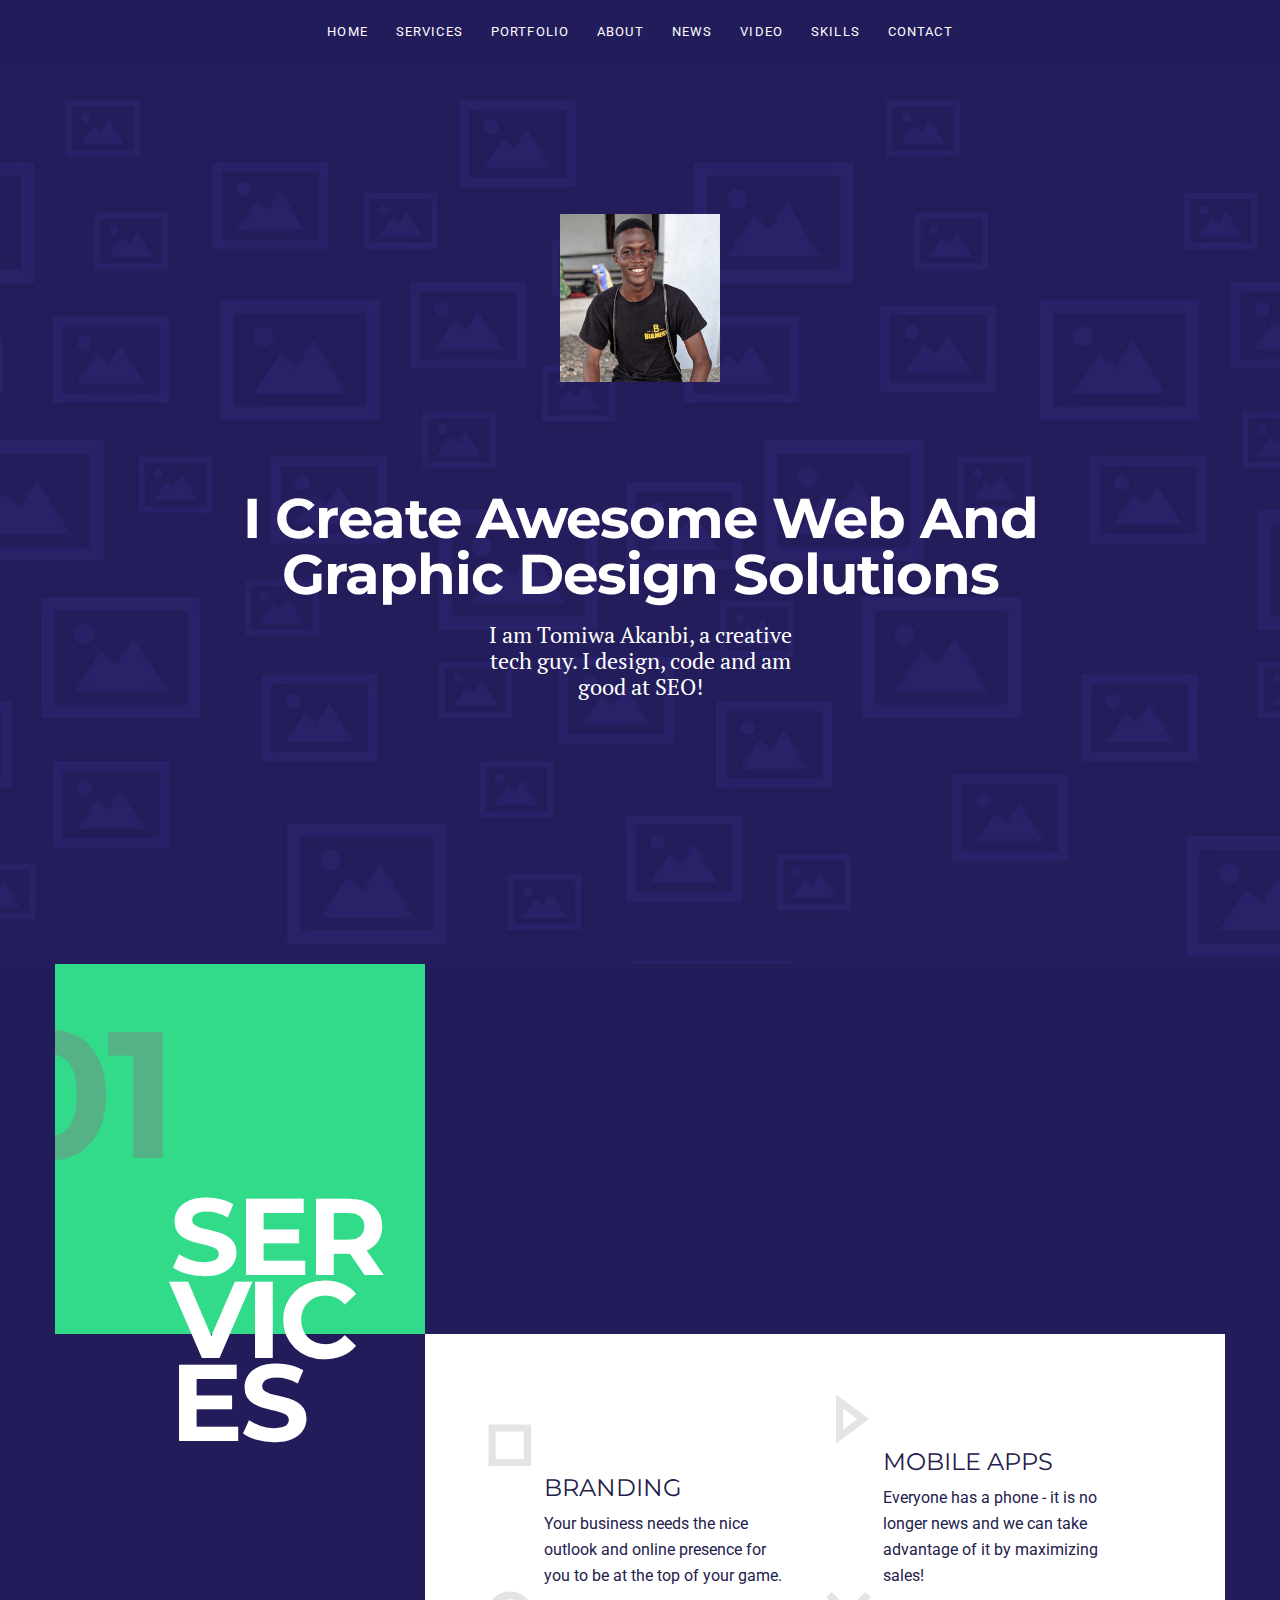
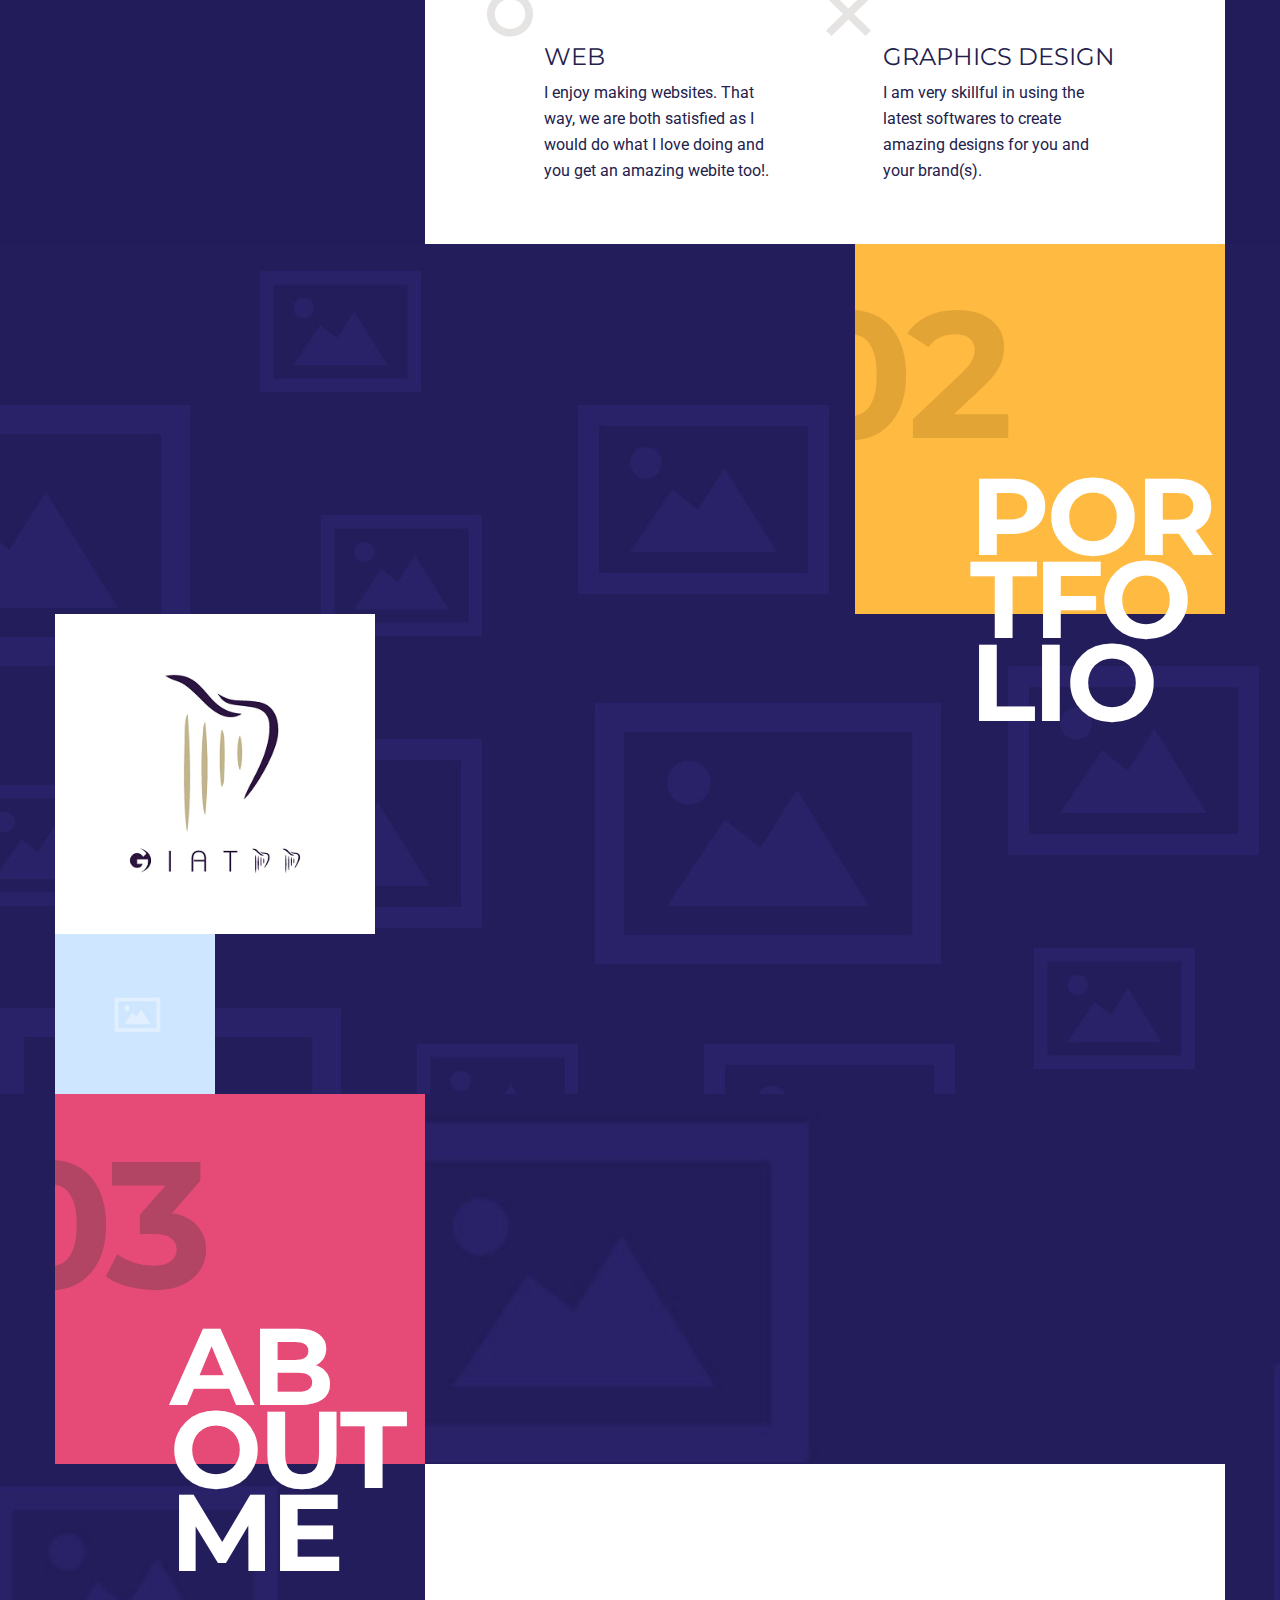
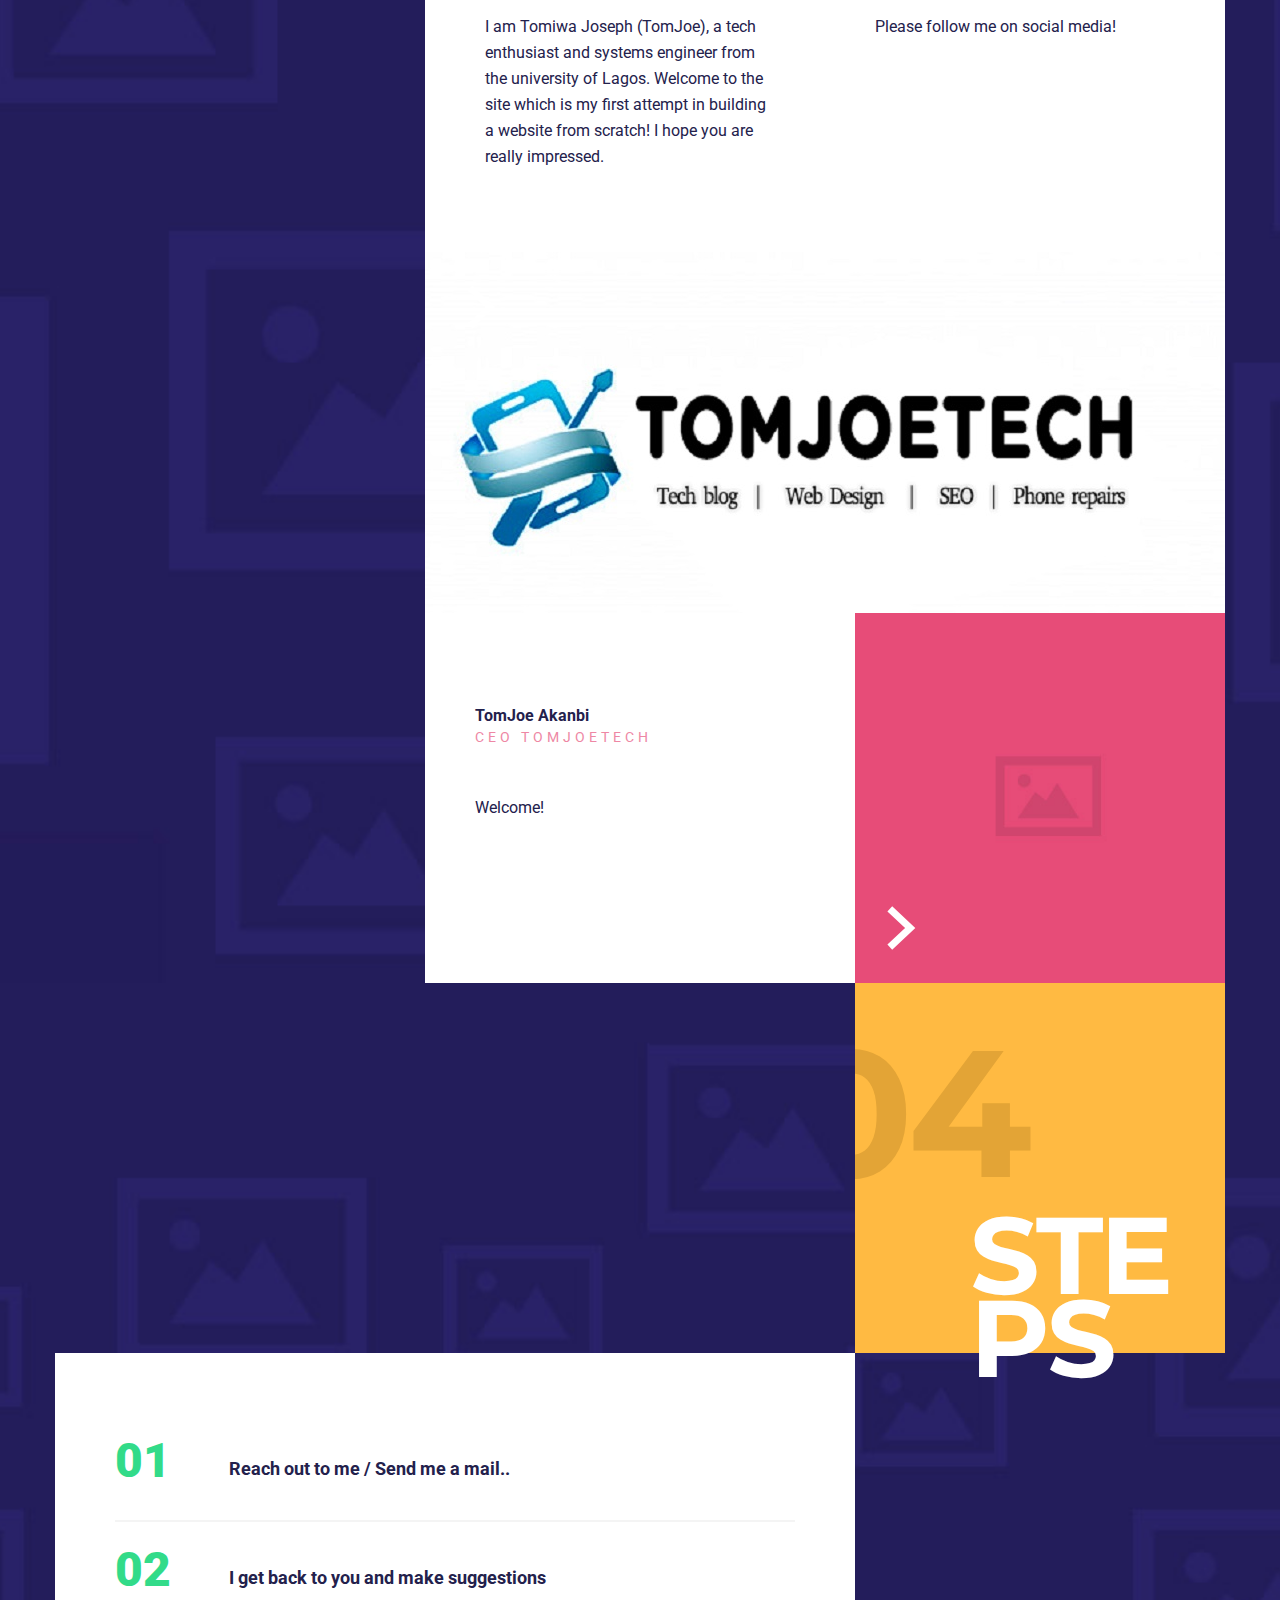
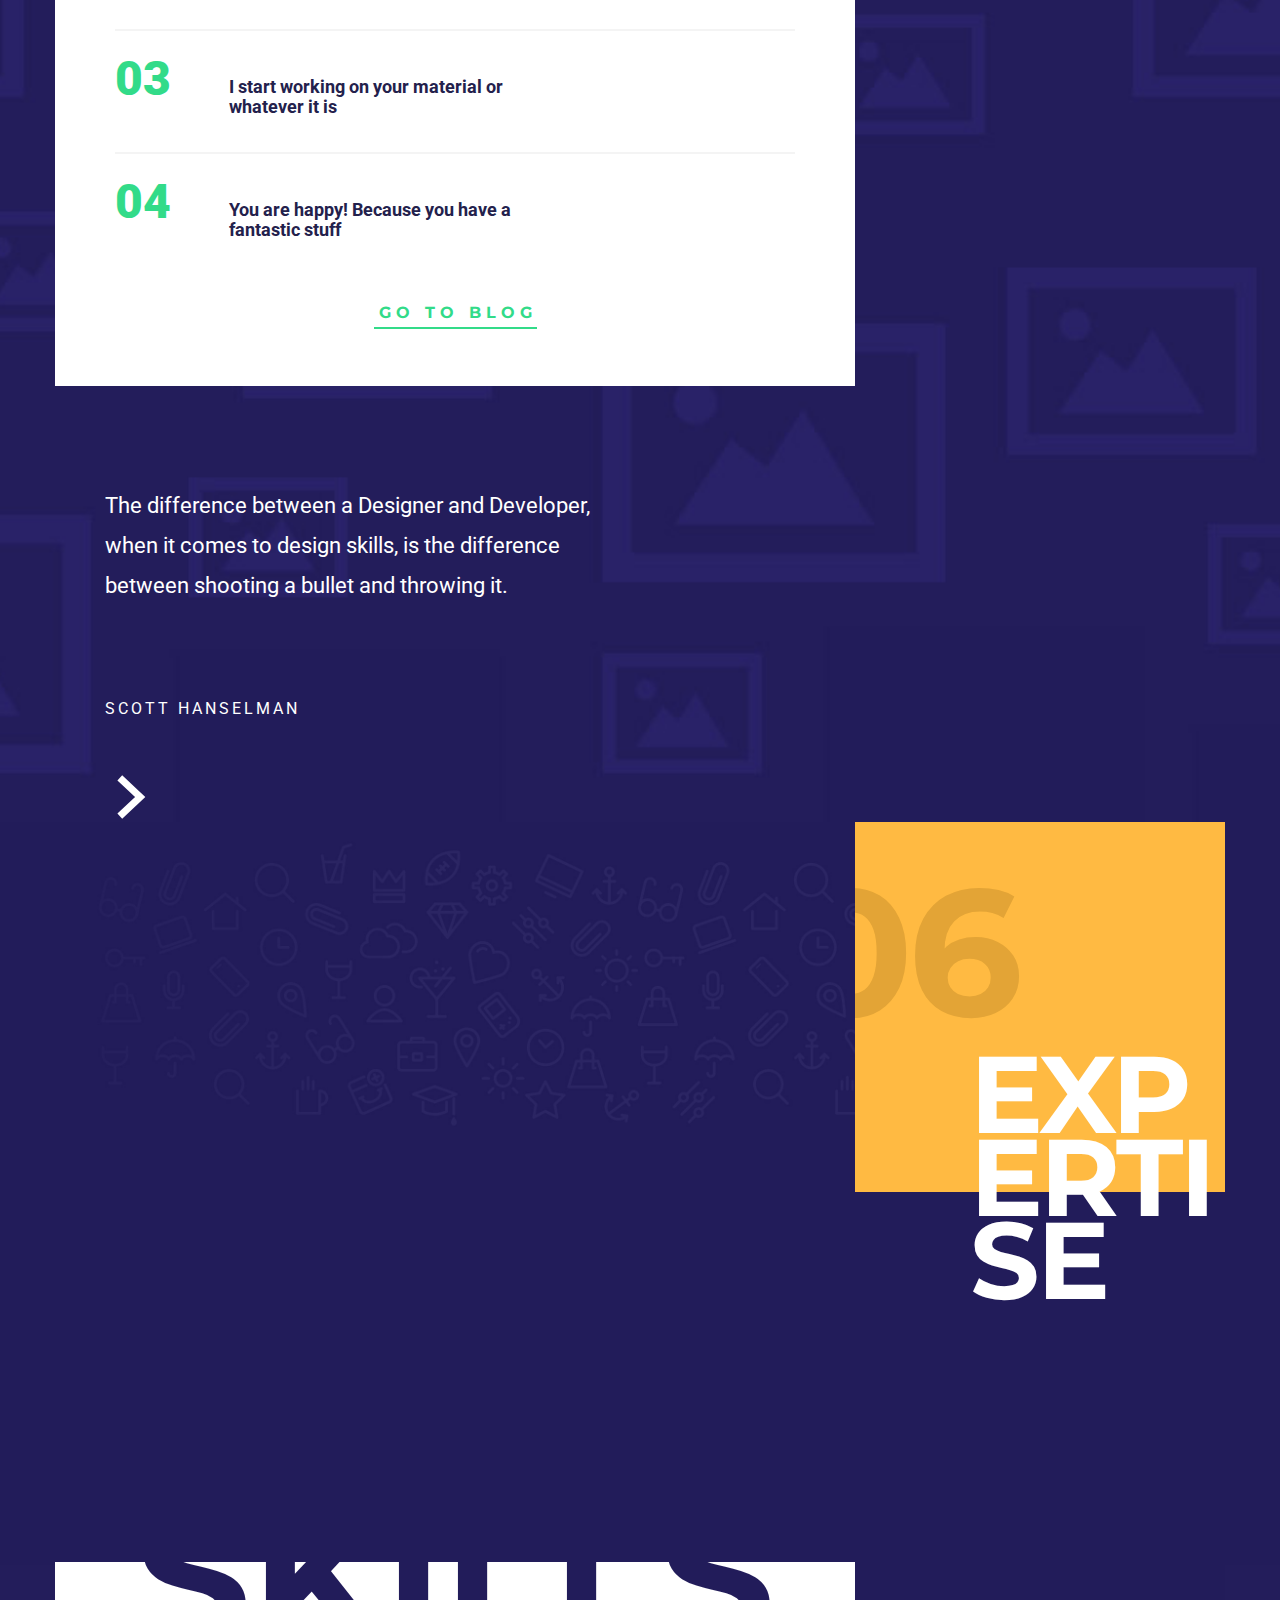
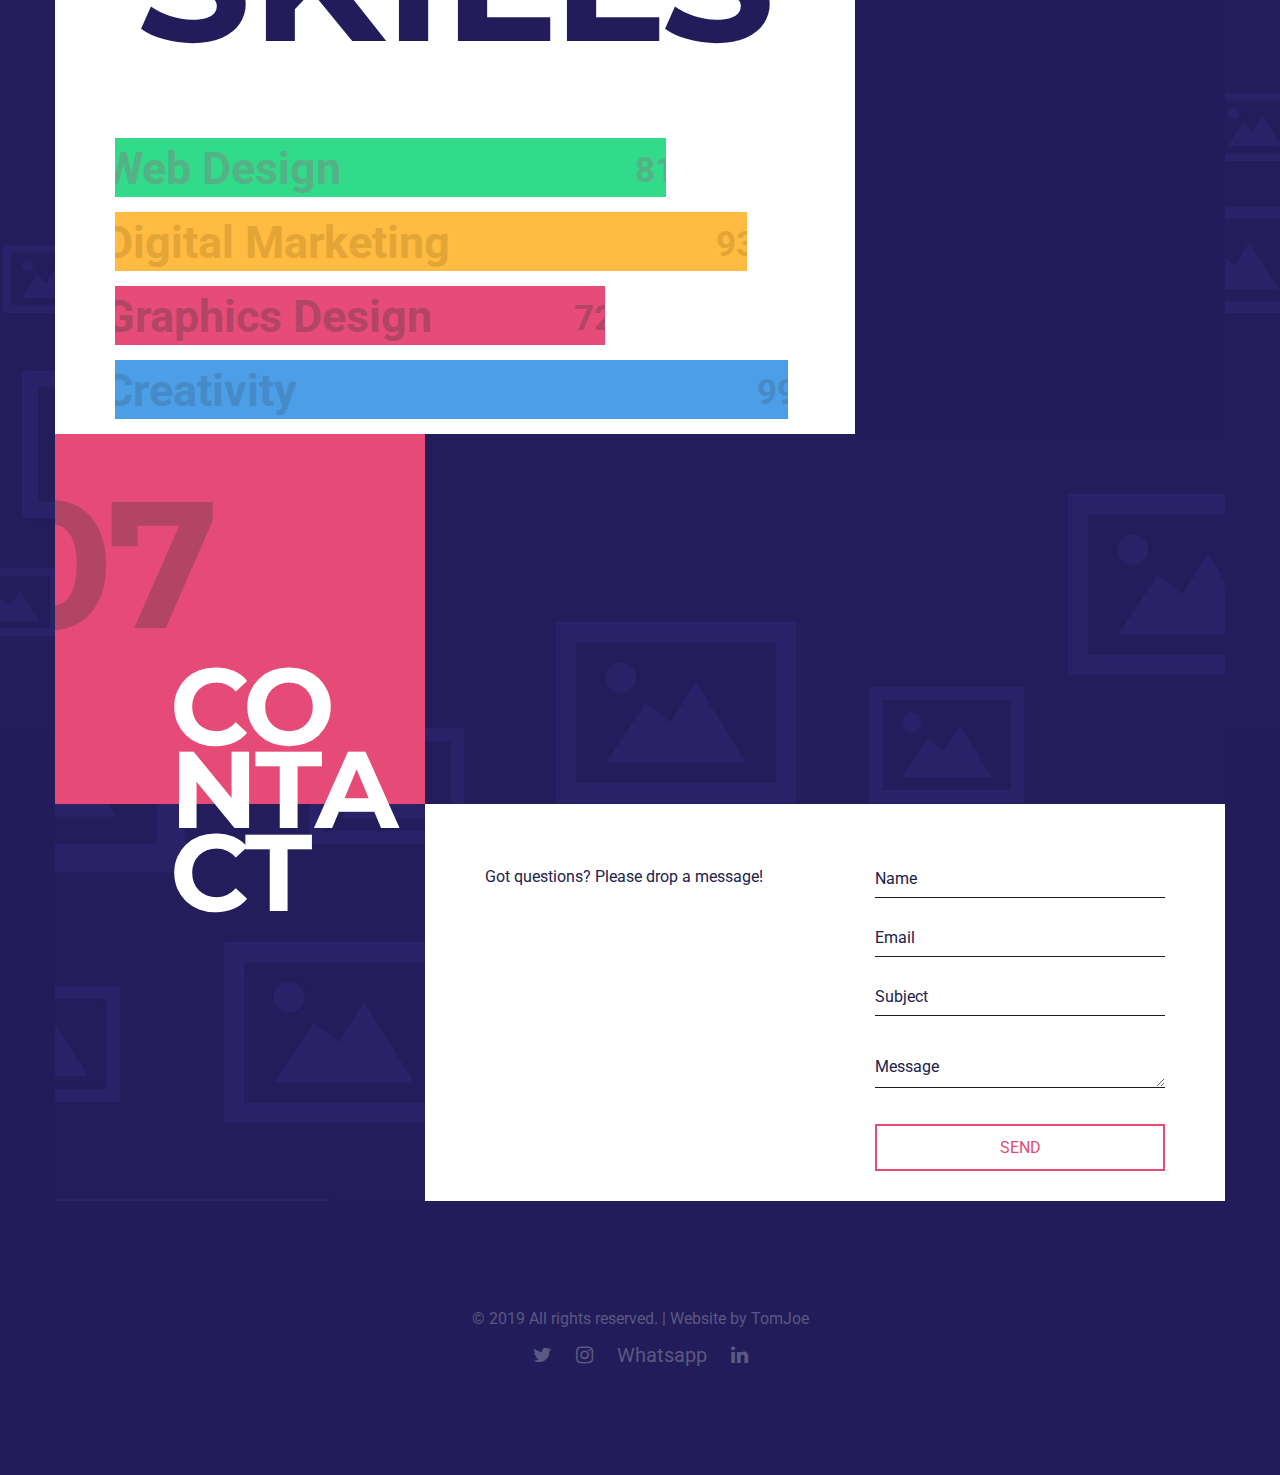
<file: site1/index.html>
﻿<!DOCTYPE HTML>
<html lang="en-US">
    <head>
        <title>Tomjoetech Sample Website</title>
        <meta http-equiv="Content-Type" content="text/html; charset=UTF-8">
        <meta name="description" content="My First Web Project" />
        <meta name="keywords" content="HTML, CSS, JavaScript, PHP" />
        <meta name="author" content="Tomjoe Akanbi" />
        <meta name="viewport" content="width=device-width, initial-scale=1, maximum-scale=1">

        <link rel="shortcut icon" href="images/favicon.png" />
        <link href='http://fonts.googleapis.com/css?family=Roboto:300,400,400i,700,700i,900|Montserrat:400,700|PT+Serif' rel='stylesheet' type='text/css'>
        <link rel="stylesheet" type="text/css"  href='css/clear.css' />
        <link rel="stylesheet" type="text/css"  href='css/common.css' />
        <link rel="stylesheet" type="text/css"  href='css/font-awesome.min.css' />
        <link rel="stylesheet" type="text/css"  href='css/carouFredSel.css' />
        <link rel="stylesheet" type="text/css"  href='css/prettyPhoto.css' />
        <link rel="stylesheet" type="text/css"  href='css/sm-clean.css' />
        <link rel="stylesheet" type="text/css"  href='style.css' />

        <!--[if lt IE 9]>
                <script src="js/html5.js"></script>
        <![endif]-->

    </head>
    <body>


        <!-- Menu -->
        <div class="menu-wrapper center-relative">
            <nav id="header-main-menu">
                <div class="mob-menu">MENU</div>
                <ul class="main-menu sm sm-clean">
                    <li><a href="#home">Home</a></li>
                    <li><a href="#services">Services</a></li>
                    <li><a href="#portfolio">Portfolio</a></li>
                    <li><a href="#about">About</a></li>
                    <li><a href="#news">News</a></li>
                    <li><a href="#video">Video</a></li>
                    <li><a href="#skills">Skills</a></li>
                    <li><a href="#contact">Contact</a></li>
                </ul>
            </nav>
        </div>



        <!-- Home -->

        <div id="home" class="section intro-page">
            <div class="block content-1170 center-relative center-text">
                <img class="top-logo" src="images/my-pic.jpg" width="1000" height="626" alt="Boxus" />
                <br>
                <h1 class="big-title">I Create Awesome Web And <span>Graphic Design Solutions</span></h1>
                <p class="title-desc">I am Tomiwa Akanbi, a creative tech guy. I design, code and am good at SEO!</p>
            </div>
        </div>



        <!-- Service -->

        <div id="services" class="section">
            <div class="block content-1170 center-relative">
                <div class="section-title-holder left">
                    <div class="section-num">
                        <span>01</span>
                    </div>
                    <h2 class="entry-title">Services</h2>
                </div>
                <div class="section-content-holder right">
                    <div class="content-wrapper">
                        <script>
                            var slider1_speed = "500";
                            var slider1_auto = "false";
                            var slider1_hover = "true";
                        </script>
                        <div class="image-slider-wrapper relative service slider1">
                            <a id="slider1_next" class="image_slider_next" href ="#"></a>

                            <ul id="slider1" class="image-slider slides">
                                <li>
                                    <div class="service-holder ">
                                        <img src="demo-images/icon_01.png" alt="">
                                        <div class="service-content-holder">
                                            <div class="service-title">BRANDING</div>
                                            <div class="service-content">
                                                Your business needs the nice outlook and online presence for you to be at the top of your game.<br />
                                            </div>
                                        </div>
                                    </div>
                                    <div class="service-holder ">
                                        <img src="demo-images/icon_02.png" alt="">
                                        <div class="service-content-holder">
                                            <div class="service-title">MOBILE APPS</div>
                                            <div class="service-content">
                                                Everyone has a phone - it is no longer news and we can take advantage of it by maximizing sales!<br />
                                            </div>
                                        </div>
                                    </div>
                                    <div class="service-holder ">
                                        <img src="demo-images/icon_03.png" alt="">
                                        <div class="service-content-holder">
                                            <div class="service-title">WEB</div>
                                            <div class="service-content">
                                               I enjoy making websites. That way, we are both satisfied as I would do what I love doing and you get an amazing webite too!.<br />
                                            </div>
                                        </div>
                                    </div>
                                    <div class="service-holder ">
                                        <img src="demo-images/icon_04.png" alt="">
                                        <div class="service-content-holder">
                                            <div class="service-title">GRAPHICS DESIGN</div>
                                            <div class="service-content">
                                                I am very skillful in using the latest softwares to create amazing designs for you and your brand(s).<br />
                                            </div>
                                        </div>
                                    </div>
                                </li>
                               
                            </ul>
                            <div class = "clear"></div>
                        </div>

                    </div>
                </div>
                <div class='clear'></div>
            </div>
        </div>


        <!-- Portfolio -->
        <div id="portfolio" class="section">
            <div class="block content-1170 center-relative">
                <div class="section-title-holder right">
                    <div class="section-num">
                        <span>02</span>
                    </div>
                    <h2 class="entry-title">Portfolio</h2>
                </div>
                <div class="section-content-holder portfolio-holder left">
                    <div class="grid" id="portfolio-grid">
                        <div class="grid-sizer"></div>
                        <div class="grid-item element-item p_one">
                            <a href="single-portfolio.html">
                                <img src="demo-images/giataa1.png" alt="Giataa">
                                <div class="portfolio-text-holder">
                                    <div class="portfolio-text-wrapper">
                                        <p class="portfolio-type">
                                            <img src="images/icon_post.svg" alt="">
                                        </p>
                                        <p class="portfolio-text">GIATAA STORE</p>
                                        <p class="portfolio-sec-text">Online Ecommerce Website</p>
                                    </div>
                                </div>
                            </a>
                        </div>
                        <div class="grid-item element-item p_one_half">
                            <a href="single-portfolio2.html">
                                <img src="demo-images/portfolio_item_02.jpg" alt="">
                                <div class="portfolio-text-holder">
                                    <div class="portfolio-text-wrapper">
                                        <p class="portfolio-type">
                                            <img src="images/icon_post.svg" alt="">
                                        </p>
                                        <p class="portfolio-text">TOMJOETECH</p>
                                        <p class="portfolio-sec-text">My Services</p>
                                    </div>
                                </div>
                            </a>
                        </div>
                    <div class="clear"></div>
                </div>
                <div class="clear"></div>
            </div>
            <div class="clear"></div>
        </div>


        <!-- About -->
        <div id="about" class="section">
            <div class="block content-1170 center-relative">
                <div class="section-title-holder left">
                    <div class="section-num">
                        <span>03</span>
                    </div>
                    <h2 class="entry-title">ABOUT ME</h2>
                </div>
                <div class="section-content-holder right">
                    <div class="content-wrapper">
                        <div class="content-title-holder">
                        </div>
                        <div class="one_half ">
                          I am Tomiwa Joseph (TomJoe), a tech enthusiast and systems engineer from the university of Lagos. Welcome to the site which is my first attempt in building a website from scratch! I hope you are really impressed.
                        </div>
                        <div class="one_half last ">
                           Please follow me on social media! </div><div class="clear"></div>
                        <br>
                        <br>
                    </div>

                    <div class="full-width ">
                        <script>
                            var aboutImage_speed = "500";
                            var aboutImage_auto = "false";
                            var aboutImage_hover = "true";
                        </script>
                        <div class="image-slider-wrapper relative img aboutImage">
                            <a id="aboutImage_next" class="image_slider_next" href="#"></a>
                            <div class="caroufredsel_wrapper">
                                <ul id="aboutImage" class="image-slider slides">
                                    <li><img src="demo-images/about_img_04.jpg" alt=""></li>
                                    <li><img src="demo-images/about_img_05.jpg" alt=""></li>
                                    <li><img src="demo-images/about_img_06.jpg" alt=""></li>
                                </ul>
                            </div>
                            <div class="clear"></div>
                        </div>

                        <script>
                            var team1_speed = "500";
                            var team1_auto = "false";
                            var team1_hover = "true";
                        </script>
                        <div class="image-slider-wrapper relative team team1">
                            <a id="team1_next" class="image_slider_next" href="#"></a>
                            <div class="caroufredsel_wrapper">
                                <ul id="team1" class="image-slider slides">
                                    <li>
                                        <div class="member-content-holder">
                                            <h4 class="member-name">TomJoe Akanbi</h4>
                                            <p class="member-position">CEO TOMJOETECH</p>
                                            <div class="member-content">
                                               Welcome!<br>
                                            </div>
                                        </div>
                                        <div class="member-image-holder">
                                            <img src="demo-images/about_img_01.jpg" alt="">
                                        </div>
                                        <div class="clear"></div>
                                    </li>

                                    <li>
                                        <div class="member-content-holder">
                                            <h4 class="member-name">TomJoe Akanbi</h4>
                                            <p class="member-position">SEO MASTER</p>
                                            <div class="member-content">
                                             I love Search Engine Optimization<br>
                                            </div>
                                        </div>
                                        <div class="member-image-holder">
                                            <img src="demo-images/about_img_02.jpg" alt="">
                                        </div>
                                        <div class="clear"></div>
                                    </li>

                                    <li>
                                        <div class="member-content-holder">
                                            <h4 class="member-name">John Doe</h4>
                                            <p class="member-position">PSD GURU</p>
                                            <div class="member-content">
                                                Eiusmod tempor incididunt ut dolore magna labore eiusmod. Lorem ipsum dolor sit amet consectetur est lorem adipisicing elit, sed do eiusmod tempor polor sit amet consectetur.<br>
                                            </div>
                                        </div>
                                        <div class="member-image-holder">
                                            <img src="demo-images/about_img_03.jpg" alt="">
                                        </div>
                                        <div class="clear"></div>
                                    </li>
                                </ul>
                            </div>
                            <div class="clear"></div>
                        </div>
                    </div>   <!-- end full-width div -->

                </div>
                <div class="clear"></div>
            </div>
        </div>


        <!-- News -->
        <div id="news" class="section">
            <div class="block content-1170 center-relative">
                <div class="section-title-holder right">
                    <div class="section-num">
                        <span>
                            04
                        </span>
                    </div>
                    <h2 class="entry-title">STEPS</h2>
                </div>
                <div class="section-content-holder left">
                    <div class="content-wrapper">
                        <div class="blog-holder block center-relative">

                            <article class="relative blog-item-holder center-relative">
                                <div class="num">01</div>
                                <div class="info">
                                <h3 class="entry-title">
                                    <a href="#">Reach out to me / Send me a mail..</a>
                                </h3>
                                <div class="clear"></div>
                            </article>

                            <article class="relative blog-item-holder center-relative">
                                <div class="num">02</div>
                                <div class="info">
                                 <h3 class="entry-title">
                                    <a href="#">I get back to you and make suggestions</a>
                                </h3>
                                <div class="clear"></div>
                            </article>

                            <article class="relative blog-item-holder center-relative">
                                <div class="num">03</div>
                                <div class="info">
                                <h3 class="entry-title">
                                    <a href="#">I start working on your material or whatever it is</a>
                                </h3>
                                <div class="clear"></div>
                            </article>

                            <article class="relative blog-item-holder center-relative">
                                <div class="num">04</div>
                                <div class="info">
                                <h3 class="entry-title">
                                    <a href="#">You are happy! Because  you have a fantastic stuff</a>
                                </h3>
                                <div class="clear"></div>
                            </article>

                            <div class="latest-post-bottom-text">
                                <a href="https://tomjoetech.net/tomjoeguy/">GO TO BLOG</a>
                            </div>
                        </div>

                    </div>
                </div>
                <div class="clear"></div>
            </div>

            <div class="block content-1170 center-relative">
                <div class="extra-content-left">
                    <script> var text1_speed = "500";
                        var text1_auto = "false";
                        var text1_hover = "true";
                    </script>
                    <div class="text1 testimonial-slider-holder slider-holder">
                        <div class="caroufredsel_wrapper">
                            <ul id="text1" class="slides testimonial">
                                <li>
                                    <div class="testimonial-content">
                                        <p class="testimonial-text">The difference between a Designer and Developer, when it comes to design skills, is the difference between shooting a bullet and throwing it.</p>
                                        <p class="testimonial-author">SCOTT HANSELMAN</p>
                                    </div>
                                    <div class="clear">
                                    </div>
                                </li>
                                <li style="width: 500px;">
                                    <div class="testimonial-content">
                                        <p class="testimonial-text">To create anything–whether a short story or a magazine profile or a film or a sitcom–is to believe, if only momentarily, you are capable of magic.</p>
                                        <p class="testimonial-author">TOM BISSEL</p>
                                    </div>
                                    <div class="clear"></div>
                                </li>
                                <li>
                                    <div class="testimonial-content">
                                        <p class="testimonial-text">As a profession, graphic designers have been shamefully remiss or ineffective about plying their craft for social or political betterment.</p>
                                        <p class="testimonial-author">STEVEN HELLER</p>
                                    </div>
                                    <div class="clear"></div>
                                </li>
                            </ul>
                        </div>
                        <a id="text1_next" class="carousel_text_next" href="#"></a>
                        <div class="clear"></div>
                    </div>
                </div>
            </div>
        </div>


        <!-- Video -->
        <div id="video" class="section">
            <div class="block content-1170 center-relative">
                <div class="section-title-holder left">
                    <div class="section-num">
                        <span>
                            05
                        </span>
                    </div>
                 
            <div class="extra-content-full-width">
                <script>
                    var fwslider1_speed = "500";
                    var fwslider1_auto = "false";
                    var fwslider1_hover = "true";
                    var fwslider1_start = "0";
                    var fwslider1_width = "400";
                    var fwslider1_num = "5";
                </script>
                <div class="fwslider1 fw-image-slider-holder list_carousel relative">
                    <div class="caroufredsel_wrapper">
                        <ul id="fwslider1" class="fw-image-slider">
                            <li class="fw-slide">
                                <img src="demo-images/icon_editing.png" alt="">
                                <p class="fw-slide-text">Video Editing</p>
                            </li>
                            <li class="fw-slide">
                                <img src="demo-images/icon_clear.png" alt="">
                                <p class="fw-slide-text">Premium Cleer</p>
                            </li>
                            <li class="fw-slide">
                                <img src="demo-images/icon_display.png" alt="">
                                <p class="fw-slide-text">For All Displays</p>
                            </li>
                            <li class="fw-slide">
                                <img src="demo-images/icon_time.png" alt="">
                                <p class="fw-slide-text">Right On Time</p>
                            </li>
                            <li class="fw-slide">
                                <img src="demo-images/icon_ideas.png" alt="">
                                <p class="fw-slide-text">Innovative Ideas</p>
                            </li>
                            <li class="fw-slide">
                                <img src="demo-images/icon_sound.png" alt="">
                                <p class="fw-slide-text">Perfect Sound</p>
                            </li>
                            <li class="fw-slide">
                                <img src="demo-images/icon_solution.png" alt="">
                                <p class="fw-slide-text">3D Solution</p>
                            </li>
                        </ul>
                    </div>
                    <div class="clear"></div>
                    <div id="fwslider1_fw_image_slide_pager" class="fw_carousel_pagination"></div>
                </div>
                <a id="fwslider1_fw_next" class="carousel_fw_next" href="#"></a>
                <div class="clear"></div>
            </div>
        </div>


        <!-- Skills -->

        <div id="skills" class="section">
            <div class="block content-1170 center-relative">
                <div class="section-title-holder right">
                    <div class="section-num">
                        <span>06</span>
                    </div>
                    <h2 class="entry-title">EXPERTISE</h2>
                </div>
                <div class="section-content-holder left">
                    <div class="content-wrapper">
                        <div class="content-title-holder">
                            <p class="content-title">Skills</p>
                        </div>
                        <br>
                        <div class="progress_bar ">
                            <div class="progress_bar_field_holder" style="width:81%;">
                                <div class="progress_bar_title" style="color: #55B286">Web Design</div>
                                <div class="progress_bar_percent_text" style="color: #55B286">81%</div>
                                <div class="progress_bar_field_perecent" style="background-color:#32DB8A;"></div>
                            </div>
                        </div>
                        <div class="progress_bar ">
                            <div class="progress_bar_field_holder" style="width:93%;">
                                <div class="progress_bar_title" style="color: #E3A536">Digital Marketing</div>
                                <div class="progress_bar_percent_text" style="color: #E3A536">93%</div>
                                <div class="progress_bar_field_perecent" style="background-color:#FFBB42;"></div>
                            </div>
                        </div>
                        <div class="progress_bar ">
                            <div class="progress_bar_field_holder" style="width:72%;">
                                <div class="progress_bar_title" style="color: #B24564">Graphics Design</div>
                                <div class="progress_bar_percent_text" style="color: #B24564">72%</div>
                                <div class="progress_bar_field_perecent" style="background-color:#E74C78;"></div>
                            </div>
                        </div>
                        <div class="progress_bar ">
                            <div class="progress_bar_field_holder" style="width:99%;">
                                <div class="progress_bar_title" style="color: #468ac7">Creativity</div>
                                <div class="progress_bar_percent_text" style="color: #468ac7">99%</div>
                                <div class="progress_bar_field_perecent" style="background-color:#4C9EE7;"></div>
                            </div>
                        </div>
                    </div>
                </div>
                <div class="clear"></div>
            </div>
        </div>

        <!-- Contact -->
        <div id="contact" class="section">
            <div class="block content-1170 center-relative">
                <div class="section-title-holder left">
                    <div class="section-num">
                        <span>
                            07
                        </span>
                    </div>
                    <h2 class="entry-title">Contact</h2>
                </div>
                <div class="section-content-holder right">
                    <div class="content-wrapper">
                        <div class="one_half ">
                            <p>Got questions? Please drop a message!</p>
                            <br>
                        </div>
                        <div class="one_half last">
                            <div class="contact-form">
                                <p><input id="name" type="text" name="your-name" placeholder="Name"></p>
                                <p><input id="contact-email" type="email" name="your-email" placeholder="Email"></p>
                                <p><input id="subject" type="text" name="your-subject" placeholder="Subject"></p>
                                <p><textarea id="message" name="your-message" placeholder="Message"></textarea></p>
                                <p><input type="submit" onClick="SendMail()" value="SEND"></p>
                            </div>
                        </div>
                        <div class="clear"></div>
                    </div>
                </div>
                <div class="clear"></div>
            </div>
        </div>

        <!-- Footer -->

        <footer>
            <div class="footer content-1170 center-relative">
                <ul>
                    <li class="copyright-footer">
                        © 2019 All rights reserved. | Website by <a href="https://twitter.com/tomejoeguy/" target="_blank">TomJoe</a>
                    </li>
                    <li class="social-footer">
                        <a href="https://twitter.com/tomjoetech/"><span class="fa fa-twitter"></span></a>
                        <a href="https://instagram.com/tomjoetech"><span class="fa fa-instagram"></span></a>
                        <a href="https://wa.me/2349061822012/">Whatsapp</a>
                        <a href="https://linkedin.com/tomiwa-akanbi-tomjoetech/"><span class="fa fa-linkedin"></span></a>
                    </li>
                </ul>
            </div>
        </footer>


        <!--Load JavaScript-->
        <script type="text/javascript" src="js/jquery.js"></script>
        <script type='text/javascript' src='js/jquery.sticky-kit.min.js'></script>
        <script type='text/javascript' src='js/jquery.smartmenus.min.js'></script>
        <script type='text/javascript' src='js/jquery.sticky.js'></script>
        <script type='text/javascript' src='js/jquery.dryMenu.js'></script>
        <script type='text/javascript' src='js/isotope.pkgd.js'></script>
        <script type='text/javascript' src='js/jquery.carouFredSel-6.2.0-packed.js'></script>
        <script type='text/javascript' src='js/jquery.mousewheel.min.js'></script>
        <script type='text/javascript' src='js/jquery.touchSwipe.min.js'></script>
        <script type='text/javascript' src='js/jquery.easing.1.3.js'></script>
        <script type='text/javascript' src='js/imagesloaded.pkgd.js'></script>
        <script type='text/javascript' src='js/jquery.prettyPhoto.js'></script>
        <script type='text/javascript' src='js/main.js'></script>
    </body>
</html>
</file>
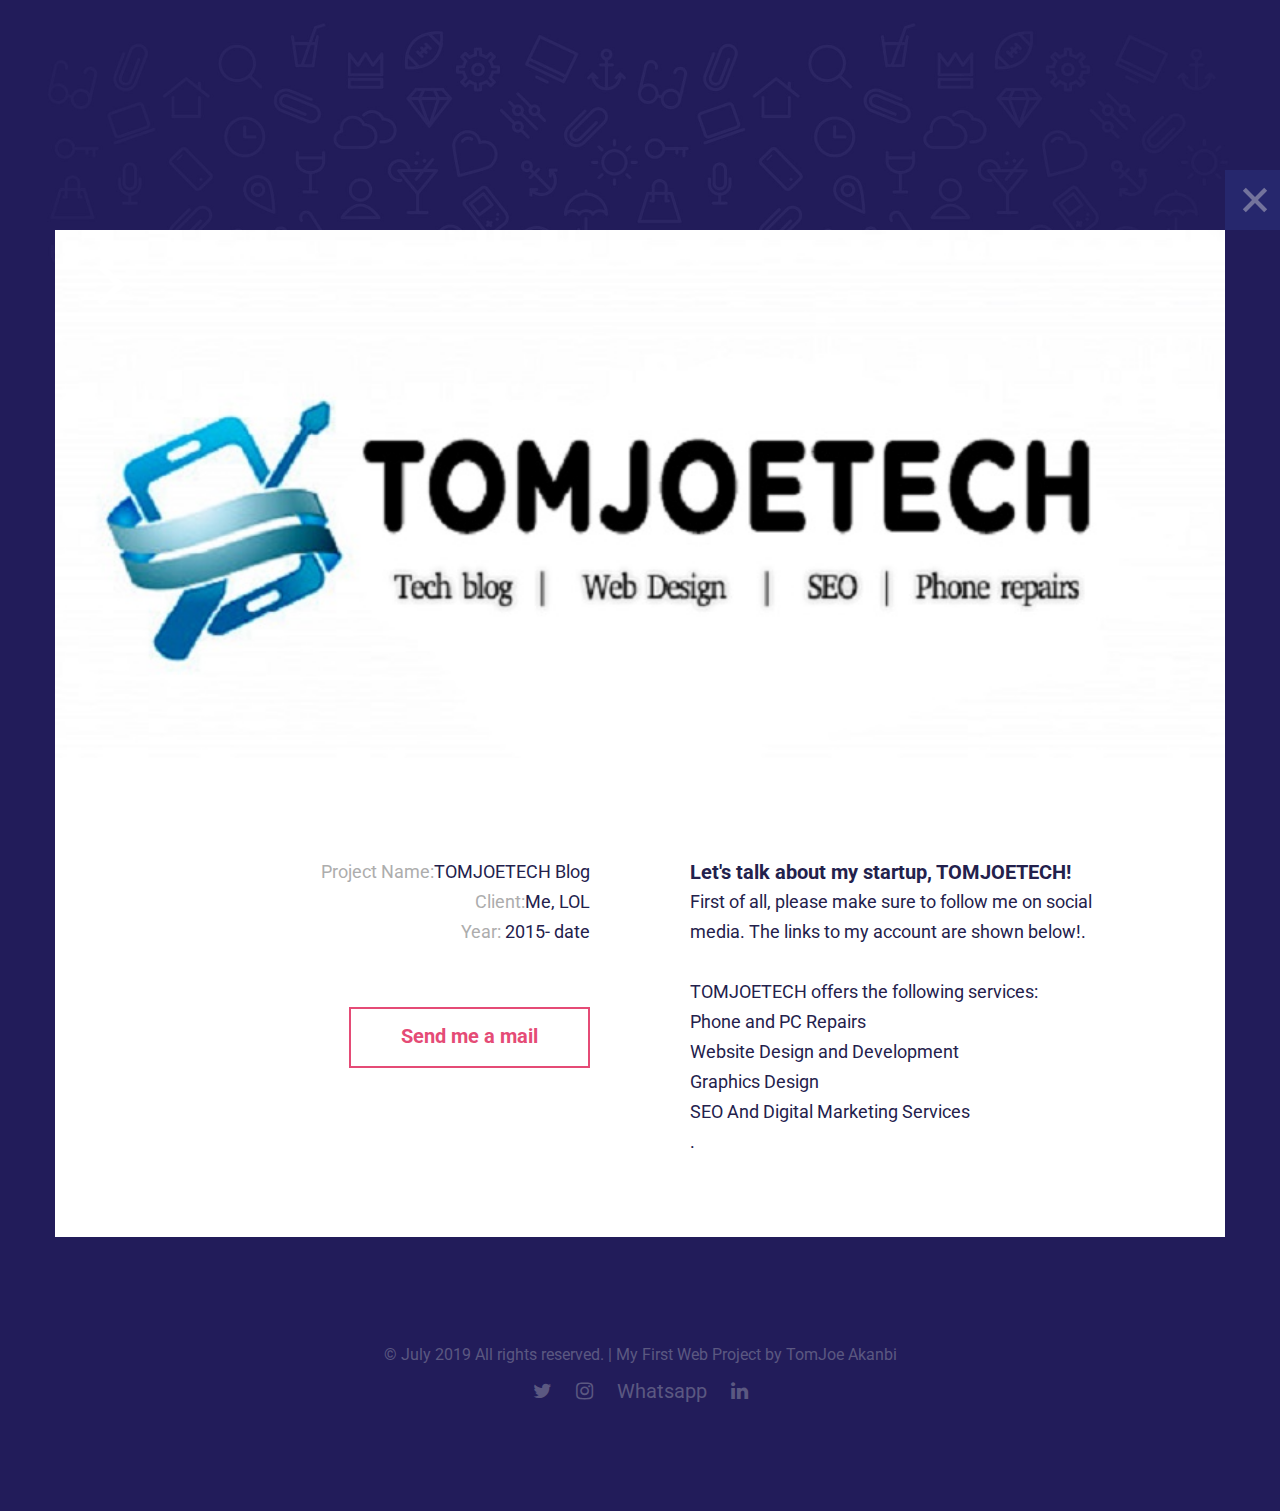
<file: site1/single-portfolio2.html>
﻿<!DOCTYPE HTML>
<html lang="en-US">
    <head>
        <title>Boxus - Html Responsive One Page Template</title>
        <meta http-equiv="Content-Type" content="text/html; charset=UTF-8">
        <meta name="description" content="Template by Colorlib" />
        <meta name="keywords" content="HTML, CSS, JavaScript, PHP" />
        <meta name="author" content="Colorlib" />
        <meta name="viewport" content="width=device-width, initial-scale=1, maximum-scale=1">

        <link rel="shortcut icon" href="images/favicon.png" />
        <link href='http://fonts.googleapis.com/css?family=Roboto:300,400,400i,700,700i,900|Montserrat:400,700|PT+Serif' rel='stylesheet' type='text/css'>
        <link rel="stylesheet" type="text/css"  href='css/clear.css' />
        <link rel="stylesheet" type="text/css"  href='css/common.css' />
        <link rel="stylesheet" type="text/css"  href='css/font-awesome.min.css' />
        <link rel="stylesheet" type="text/css"  href='css/carouFredSel.css' />
        <link rel="stylesheet" type="text/css"  href='css/prettyPhoto.css' />
        <link rel="stylesheet" type="text/css"  href='css/sm-clean.css' />
        <link rel="stylesheet" type="text/css"  href='style.css' />

        <!--[if lt IE 9]>
                <script src="js/html5.js"></script>
        <![endif]-->

    </head>
    <body class="single-portfolio">

        <!-- Preloader Gif -->
        <table class="doc-loader">
            <tr>
                <td>
                    <img src="images/ajax-document-loader.gif" alt="Loading..." />
                </td>
            </tr>
        </table>

        <!-- Menu -->
        <div class="menu-wrapper center-relative">
            <nav id="header-main-menu">
                <div class="mob-menu">MENU</div>
                <ul class="main-menu sm sm-clean">
                    <li><a href="#home">Home</a></li>
                    <li><a href="#services">Services</a></li>
                    <li><a href="#portfolio">Portfolio</a></li>
                    <li><a href="#about">About</a></li>
                    <li><a href="#news">News</a></li>
                    <li><a href="#video">Video</a></li>
                    <li><a href="#skills">Skills</a></li>
                    <li><a href="#contact">Contact</a></li>
                </ul>
            </nav>
        </div>



        <article id="portfolio-2" class="section portfolio">
            <div class="center-relative content-1170">
                <div class="entry-content">
                    <div class="content-wrap relative">
                        <a class="absolute x-close" href="index.html#portfolio">
                            <img src="images/icon_x.svg" alt="Close">
                        </a>

                        <script>
                            var aboutImage_speed = "500";
                            var aboutImage_auto = "false";
                            var aboutImage_hover = "true";
                        </script>
                        <div class="image-slider-wrapper relative img aboutImage">
                            <a id="aboutImage_next" class="image_slider_next" href="#"></a>
                            <div class="caroufredsel_wrapper">
                                <ul id="aboutImage" class="image-slider slides">
                                    <li><img src="demo-images/about_img_04.jpg" alt=""></li>
                                    <li><img src="demo-images/about_img_05.jpg" alt=""></li>
                                    <li><img src="demo-images/about_img_06.jpg" alt=""></li>
                                </ul>
                            </div>
                            <div class="clear"></div>
                        </div>

                        <div class="clear"></div>
                        <br>
                        <br>
                        <br>
                        <div class="one_half text-right">
                            <p>
                                <span style="color: #adadad;">Project Name:</span>TOMJOETECH Blog<br>
                                <span style="color: #adadad;">Client:</span>Me, LOL<br>
                                <span style="color: #adadad;">Year:</span> 2015- date
                            </p>
                            <br>
                            <br>
                            <div class="text-right">
                                <a href="mailto:tomjoetechwebdev@gmail.com" target="_self" class="button ">Send me a mail</a>
                            </div>
                        </div>
                        <div class="one_half last ">
                            <h1>Let's talk about my startup, TOMJOETECH!</h1>
                            <p>First of all, please make sure to follow me on social media. The links to my account are shown below!.</p>
                            <br>
                            <p>
                                TOMJOETECH offers the following services:
                                <ul>
                                    <li>Phone and PC Repairs</li>
                                    <li>Website Design and Development</li>
                                    <li>Graphics Design</li>
                                    <li>SEO And Digital Marketing Services</li>
                                </ul>.<br>
                            </p>
                        </div>
                        <div class="clear"></div>
                    </div>
                </div>
                <div class="clear"></div>
            </div>



            <!-- Footer -->
            <footer>
                <div class="footer content-1170 center-relative">
                    <ul>
                        <li class="copyright-footer">
                            © July 2019 All rights reserved. | My First Web Project by <a href="https://twitter.com/tomjoeguy" target="_blank">TomJoe Akanbi</a>
                        </li>
                        <li class="social-footer">
                            <a href="https://twitter.com/tomjoetech/"><span class="fa fa-twitter"></span></a>
                            <a href="https://instagram.com/tomjoetech"><span class="fa fa-instagram"></span></a>
                            <a href="https://wa.me/2349061822012/">Whatsapp</a>
                            <a href="https://linkedin.com/tomiwa-akanbi-tomjoetech/"><span class="fa fa-linkedin"></span></a>
                        </li>
                    </ul>
                </div>
            </footer>
        </article>




        <!--Load JavaScript-->
        <script type="text/javascript" src="js/jquery.js"></script>
        <script type='text/javascript' src='js/jquery.sticky-kit.min.js'></script>
        <script type='text/javascript' src='js/jquery.smartmenus.min.js'></script>
        <script type='text/javascript' src='js/jquery.sticky.js'></script>
        <script type='text/javascript' src='js/jquery.dryMenu.js'></script>
        <script type='text/javascript' src='js/isotope.pkgd.js'></script>
        <script type='text/javascript' src='js/jquery.carouFredSel-6.2.0-packed.js'></script>
        <script type='text/javascript' src='js/jquery.mousewheel.min.js'></script>
        <script type='text/javascript' src='js/jquery.touchSwipe.min.js'></script>
        <script type='text/javascript' src='js/jquery.easing.1.3.js'></script>
        <script type='text/javascript' src='js/imagesloaded.pkgd.js'></script>
        <script type='text/javascript' src='js/jquery.prettyPhoto.js'></script>
        <script type='text/javascript' src='js/main.js'></script>
    </body>
</html>
</file>
<file: site1/css/clear.css>
html, body, div, span, object, iframe,
h1, h2, h3, h4, h5, h6, p, blockquote, pre,
abbr, address, cite, code,
del, dfn, em, img, ins, kbd, q, samp,
small, strong, sub, sup, var,
b, i, ol, ul, li,
fieldset, form, label, legend,
table, caption, tbody, tfoot, thead, tr, th, td,
article, aside, canvas, details, figcaption, figure, 
footer, header, hgroup, menu, nav, section, summary,
time, mark, audio, video {
    margin:0;
    padding:0;
    border:0;
    outline: none;
    font-size:100%;
    vertical-align:baseline;
    background:transparent;
}

body {
    line-height:1;
}

article,aside,details,figcaption,figure,
footer,header,hgroup,menu,nav,section { 
    display:block;
}

nav ul,ul,ol {
    list-style:none;
}

blockquote, q {
    quotes:none;
}

blockquote:before, blockquote:after,
q:before, q:after {
    content:'';
    content:none;
}

a {
    margin:0;
    padding:0;
    font-size:100%;
	outline: none;
    vertical-align:baseline;
    background:transparent;
}

ins {
    background-color:#ff9;
    color:#000;
    text-decoration:none;
}

mark {
    background-color:#ff9;
    color:#000; 
    font-style:italic;
    font-weight:bold;
}

del {
    text-decoration: line-through;
}

abbr[title], dfn[title] {
    border-bottom:1px dotted;
    cursor:help;
}

table {
    border-collapse:collapse;
    border-spacing:0;
}

hr {
    display:block;
    height:1px;
    border:0;   
    border-top:1px solid #cccccc;
    margin:1em 0;
    padding:0;
}

input, select {
    vertical-align:middle;
}

input:focus, textarea:focus
{
    outline: none;
}
</file>
<file: site1/css/common.css>
a.wp-ver
{
    color: red !important;
    font-weight: 700 !important;
}
.block
{
    display: block;
}
.hidden
{
    display: none;
}
.clear
{
    clear: both;
}
.left
{
    float: left;
}
.right
{
    float: right;
}
.line-height
{
    line-height: 0;
}
.clear-right
{
    clear: right;
}
.clear-left
{
    clear: left;
}
.center-relative
{
    margin-left: auto;
    margin-right: auto;
}
.center-absolute
{
    left: 50%;
}
.center-text
{
    text-align: center !important;
}
.text-left
{
    text-align: left;
}
.text-right
{
    text-align: right;
}
.absolute
{
    position: absolute;
}
.fixed
{
    position: fixed;
}
.relative
{
    position: relative;
}
.margin-0, .margin-0 img
{
    margin: 0 !important;
    line-height: 0;
}
.top-0
{
    margin-top: 0 !important;
}
.top-5
{
    margin-top: 5px !important;	
}
.top-10
{
    margin-top: 10px;	
}
.top-15
{
    margin-top: 15px;	
}
.top-20
{
    margin-top: 20px;
}
.top-25
{
    margin-top: 25px;	
}
.top-30
{
    margin-top: 30px;	
}
.top-50
{
    margin-top: 50px;	
}
.top-60
{
    margin-top: 60px;	
}
.top-70
{
    margin-top: 70px;	
}
.top-75
{
    margin-top: 75px;	
}
.top-80
{
    margin-top: 80px;
}
.top-100
{
    margin-top: 100px;	
}
.top-105
{
    margin-top: 105px;	
}
.top-120
{
    margin-top: 120px;
}
.top-150
{
    margin-top: 150px;	
}
.top-200
{
    margin-top: 200px;	
}
.top-negative-30
{
    margin-top: -30px;
}
.left-35
{
    margin-left:35px;
}
.right-35
{
    margin-right:35px;
}
.bottom-0
{
    margin-bottom: 0 !important;
}
.bottom-10
{
    margin-bottom: 10px !important;
}
.bottom-20
{
    margin-bottom: 20px !important;
}
.bottom-25
{
    margin-bottom: 25px !important;
}
.bottom-30
{
    margin-bottom: 30px !important;
}
.bottom-50
{
    margin-bottom: 50px !important;
}
.bottom-100
{
    margin-bottom: 100px !important;
}
.bottom-150
{
    margin-bottom: 150px !important;
}
.bottom-200
{
    margin-bottom: 200px !important;
}
.width-25
{
    width: 25%;
}
.width-50
{
    width: 50%;
}
.width-75
{
    width: 75%;
}
.width-85
{
    width: 85%;
}
.width-100
{
    width: 100%;
}
.sticky
{
    font-size: 100%;
}
blockquote
{
    font-family: 'Montserrat', sans-serif;
    margin-top: 50px;
    margin-bottom: 50px;
    font-size: 20px;
    line-height: 35px;
    color: #e64b77;
    font-weight: 400;
    position: relative;
    z-index: 2;
}
blockquote.inline-blockquote
{
    width: 395px;
    float: left;
    margin-left: -40px;
    margin-right: 40px;
    margin-top: 70px;

}
blockquote p
{
    position: relative;
    z-index: 2;
}
.wrap-blockquote
{
    display: inline;
}
address
{
    font-size: 32px;
    line-height: 50px;
    font-style: normal;
}
iframe
{
    width: 100%;
}
a.button
{
    display: inline-block;
    color: #e54b76;
    border: 2px solid #e54b76;
    text-align: center;
    padding-bottom: 15px;
    padding-top: 12px;
    padding-left: 50px;
    padding-right: 50px;
    cursor: pointer;
    margin-bottom: 25px;
    vertical-align: middle;
    text-decoration: none;
    font-size: 20px;
    font-weight: 700;
    transition: all .2s linear;
}
a.button:active
{
    position: relative;
    top: 1px;	
}
a.button:hover
{
    color: white;
    background-color: #e54b76;
}

h1,h2,h3,h4,h5,h6
{
    padding: 20px 0;
}
h1
{
    font-size: 38px;
    line-height: 38px;    
}
h2
{
    font-size: 34px;    
    line-height: 34px;    
}
h3
{
    font-size: 32px;  
    line-height: 32px;    
}
h4
{
    font-size: 30px;    
}
h5
{
    font-size: 28px;   
}
h6
{
    font-size: 26px;    
}
em
{
    font-style: italic;
}
ol
{
    list-style-type: decimal;
}
pre
{
    word-wrap: break-word;
}
.single-content table, .single-content th, .single-content td, .page-content table, .page-content th, .page-content td
{
    border:1px solid black;
    padding: 10px;
    vertical-align: middle;
}
sup
{
    vertical-align: super;
    font-size: smaller;
}
sub
{
    vertical-align: sub;
    font-size: smaller;
}
.single-content ol
{
    display: block;
    list-style-type: decimal;
    margin: 0 0 14px 17px;
}
.single-content ul
{
    display: block;
    list-style-type: disc;
    margin: 0 0 14px 17px;
}

/* COLUMNS */

.one,  .one_half,  .one_third,  .two_third,  .three_fourth, 
.one_fourth{
    margin-right: 100px;
    float: left;
    position: relative;
    margin-bottom: 30px;
}
.last{
    margin-right: 0 !important;
    clear: right;
}
.one{
    float: none;
    display: block;
    clear: both;
    margin-right: 0;
}
.one_half{
    width: 290px;
}

.one img,  .one_half img,  .one_third img,  .two_third img, 
.three_fourth img,  .one_fourth img{
    max-width: 100%;
    height: auto;
    max-height: 100%;
    width: auto;	
}

.one.margin-0 img, .one_half.margin-0 img, .one_third.margin-0 img, .two_third.margin-0 img, 
.one_fourth.margin-0 img, .three_fourth.margin-0 img{
    width: 100% !important;
}

.one.margin-0
{
    width: 100% !important;
    padding: 0 !important;
}

.one_half.margin-0{
    width: 50% !important;
    float: left !important;
    padding: 0 !important;
}

.one_third.margin-0{
    width: 33.333333333%;
    float: left !important;
    padding: 0 !important;
}
.two_third.margin-0{
    width: 66.666666666%;
    float: left !important;
    padding: 0 !important;
}
.one_fourth.margin-0{
    width: 25%;
    float: left !important;
    padding: 0 !important;
}
.three_fourth.margin-0{
    width: 75%;
    float: left !important;
    padding: 0 !important;
}

/* MENU */

/* Mobile first layout SmartMenus Core CSS (it's not recommended editing these rules)
   You need this once per page no matter how many menu trees or different themes you use.
-------------------------------------------------------------------------------------------*/

.sm,.sm ul,.sm li{display:block;list-style:none;margin:0;padding:0;line-height:normal;direction:ltr;-webkit-tap-highlight-color:rgba(0,0,0,0);}
.sm-rtl,.sm-rtl ul,.sm-rtl li{direction:rtl;text-align:right;}
.sm>li>h1,.sm>li>h2,.sm>li>h3,.sm>li>h4,.sm>li>h5,.sm>li>h6{margin:0;padding:0;}
.sm ul{display:none;}
.sm li,.sm a{position:relative;}
.sm a{display:block;}
.sm a.disabled{cursor:not-allowed;}
.sm:after{content:"\00a0";display:block;height:0;font:0px/0 serif;clear:both;visibility:hidden;overflow:hidden;}
.sm,.sm *,.sm *:before,.sm *:after{-moz-box-sizing:border-box;-webkit-box-sizing:border-box;box-sizing:border-box;}




/* WP DEFAULT CLASSES */

.alignnone {
    margin: 5px 20px 20px 0;
}

.aligncenter,
div.aligncenter {
    display: block;
    margin: 5px auto 5px auto;
}

.alignright {
    float:right;
    margin: 5px 0 20px 20px;
}

.alignleft {
    float: left;
    margin: 5px 20px 20px 0;
}

.aligncenter 
{
    display: block;
    margin: 5px auto 5px auto;
}

a img.alignright 
{
    float: right;
    margin: 5px 0 20px 20px;
}

a img.alignnone 
{
    margin: 20px 0px;
}

a img.alignleft 
{
    float: left;
    margin: 5px 20px 20px 0;
}

a img.aligncenter 
{
    display: block;
    margin-left: auto;
    margin-right: auto
}

.wp-caption 
{
    max-width: 100%;
}

.wp-caption.alignnone 
{
    margin: 20px 0px;
}

.wp-caption.alignleft 
{
    margin: 5px 20px 20px 0;
    text-align: left;
}

.wp-caption.alignright 
{
    margin: 5px 0 20px 20px;
    text-align: right;
}

.wp-caption img 
{
    width: auto;
    height: auto;
    max-width: 100%;
    max-height: 100%;
}

.wp-caption p.wp-caption-text 
{
    font-family: 'Montserrat', sans-serif;    
    font-size: 18px;
    color: #191919;
    padding-left: 100px;
    padding-top: 10px;
    padding-bottom: 30px;
}
.gallery-caption
{
    font-size: 100%;
}
.bypostauthor
{
    font-size: 100%;
}
/* Text meant only for screen readers. */
.screen-reader-text {
    clip: rect(1px, 1px, 1px, 1px);
    position: absolute !important;
    height: 1px;
    width: 1px;
    overflow: hidden;
}

.screen-reader-text:focus {
    background-color: #f1f1f1;
    border-radius: 3px;
    box-shadow: 0 0 2px 2px rgba(0, 0, 0, 0.6);
    clip: auto !important;
    color: #21759b;
    display: block;
    font-size: 14px;
    font-size: 0.875rem;
    font-weight: bold;
    height: auto;
    left: 5px;
    line-height: normal;
    padding: 15px 23px 14px;
    text-decoration: none;
    top: 5px;
    width: auto;
    z-index: 100000; /* Above WP toolbar. */
}
</file>
<file: site1/css/carouFredSel.css>
.list_carousel.responsive {	
    margin-left: 0;
    width: 91%;
}
.list_carousel ul {
    margin: 0;
    padding: 0;
    list-style: none;
    display: block;
}
.list_carousel li {
    text-align: center;		
    padding: 0;
    display: block;
    float: left;
    position: relative;
}	

.image-slider-wrapper.service a.image_slider_next{background-image: url(../images/navigation_arrows_right.svg); width: 50px; height: 50px; z-index: 2; position: absolute; top: -150px; }
.image-slider-wrapper.img a.image_slider_next{background-image: url(../images/navigation_arrows_right.svg); width: 50px; height: 50px; z-index: 2; position: absolute; top: 30px; left: 30px;}
.carousel_text_next{background-image: url(../images/navigation_arrows_right.svg); width: 50px; height: 50px; margin-top: 50px; display: block !important; }
a.image_slider_next:hover, .carousel_text_next:hover, .carousel_fw_next:hover {background-position: 0 -50px;}
.carousel_pagination {margin-top: 50px; margin-bottom: 50px; margin-left: 160px;}
.carousel_pagination a {margin: 0 0 0 5px; float: left; transition: background-color .2s linear}
.carousel_pagination a:first-child {margin: 0;}
.carousel_pagination a {width: 18px; height: 18px; border-radius: 90%; display: block; cursor: pointer; text-indent: -9999px;}
.caroufredsel_wrapper{z-index: 1 !important; margin-top: 0 !important; margin-left: 0 !important;}
.fw_carousel_pagination {text-align: center; transition: background-color .2s linear;  margin-top: 80px;}
.fw_carousel_pagination a {text-indent: -9999px; border: 5px solid #fff; width: 25px; height: 25px; border-radius: 90%; margin: 0 10px; display: inline-block;}
.fw_carousel_pagination a.selected {background-color: #fff;}
li.fw-slide {margin: 0 10px; transition: opacity .2s linear;}
li.fw-slide img  {width: auto; height: auto; max-width: 180px; display: block; margin-left: auto; margin-right: auto;}
.fw-slide-text {color: #fff; font-size: 18px;}
.image-slider-wrapper.team .image_slider_next {background-image: url(../images/navigation_arrows_right.svg); width: 50px; height: 50px; z-index: 2; position: absolute; right: 300px; bottom: 30px;}
.carousel_fw_next {background-image: url(../images/navigation_arrows_right.svg); width: 50px; height: 50px; z-index: 2; display: none !important; margin-left: auto;  margin-right: auto; margin-top: 50px;}
</file>
<file: site1/css/prettyPhoto.css>
/* ------------------------------------------------------------------------
        This you can edit.
------------------------------------------------------------------------- */

/* ----------------------------------
        Default Theme
----------------------------------- */

div.pp_default .pp_top,
div.pp_default .pp_top .pp_middle,
div.pp_default .pp_top .pp_left,
div.pp_default .pp_top .pp_right,
div.pp_default .pp_bottom,
div.pp_default .pp_bottom .pp_left,
div.pp_default .pp_bottom .pp_middle,
div.pp_default .pp_bottom .pp_right { height: 13px; }

div.pp_default .pp_content .ppt { color: #f8f8f8; }
div.pp_default .pp_content_container .pp_left { padding-left: 13px; }
div.pp_default .pp_content_container .pp_right { padding-right: 13px; }
/*div.pp_default .pp_content { background-color: #fff; }*/
div.pp_default .pp_next:hover { background: url(../images/prettyPhoto/default/sprite_next.png) center right  no-repeat; cursor: pointer; } /* Next button */
div.pp_default .pp_previous:hover { background: url(../images/prettyPhoto/default/sprite_prev.png) center left no-repeat; cursor: pointer; } /* Previous button */
div.pp_default .pp_expand { background: url(../images/prettyPhoto/default/sprite.png) 0 -29px no-repeat; cursor: pointer; width: 28px; height: 28px; } /* Expand button */
div.pp_default .pp_expand:hover { background: url(../images/prettyPhoto/default/sprite.png) 0 -56px no-repeat; cursor: pointer; } /* Expand button hover */
div.pp_default .pp_contract { background: url(../images/prettyPhoto/default/sprite.png) 0 -84px no-repeat; cursor: pointer; width: 28px; height: 28px; } /* Contract button */
div.pp_default .pp_contract:hover { background: url(../images/prettyPhoto/default/sprite.png) 0 -113px no-repeat; cursor: pointer; } /* Contract button hover */
div.pp_default .pp_close { width: 30px; height: 30px; background: url(../images/prettyPhoto/default/sprite.png) 2px 1px no-repeat; cursor: pointer; } /* Close button */
div.pp_default #pp_full_res .pp_inline { color: #000; background-color: white; padding: 30px; } 
.pp_inline img {max-width: 100%; max-height: 100%; width: auto; height: auto;}
div.pp_default .pp_gallery ul li a { background: url(../images/prettyPhoto/default/default_thumb.png) center center #f8f8f8; border:1px solid #aaa; }
div.pp_default .pp_gallery ul li a:hover,
div.pp_default .pp_gallery ul li.selected a { border-color: #fff; }
div.pp_default .pp_social { margin-top: 7px;}

div.pp_default .pp_gallery a.pp_arrow_previous,
div.pp_default .pp_gallery a.pp_arrow_next { position: static; left: auto; }
div.pp_default .pp_nav .pp_play,
div.pp_default .pp_nav .pp_pause { background: url(../images/prettyPhoto/default/sprite.png) -51px 1px no-repeat; height:30px; width:30px; }
div.pp_default .pp_nav .pp_pause { background-position: -51px -29px; }
div.pp_default .pp_details { position: relative; }
div.pp_default a.pp_arrow_previous,
div.pp_default a.pp_arrow_next { background: url(../images/prettyPhoto/default/sprite.png) -31px -3px no-repeat; height: 20px; margin: 4px 0 0 0; width: 20px; }
div.pp_default a.pp_arrow_next { left: 52px; background-position: -82px -3px; } /* The next arrow in the bottom nav */
div.pp_default .pp_content_container .pp_details { margin-top: 5px; }
div.pp_default .pp_nav { clear: none; height: 30px; width: 110px; position: relative; }
div.pp_default .pp_nav .currentTextHolder{ font-family: Georgia; font-style: italic; color:#999; font-size: 11px; left: 75px; line-height: 25px; margin: 0; padding: 0 0 0 10px; position: absolute; top: 2px; }

div.pp_default .pp_close:hover, div.pp_default .pp_nav .pp_play:hover, div.pp_default .pp_nav .pp_pause:hover, div.pp_default .pp_arrow_next:hover, div.pp_default .pp_arrow_previous:hover { opacity:0.7; }

div.pp_default .pp_description{ font-size: 11px; font-weight: bold; line-height: 14px; margin: 5px 50px 5px 0; }


div.pp_default .pp_loaderIcon { background: url(../images/prettyPhoto/default/loader.gif) center center no-repeat; background-color: white;} /* Loader icon */


/* ----------------------------------
        Light Rounded Theme
----------------------------------- */


div.light_rounded .pp_top .pp_left { background: url(../images/prettyPhoto/light_rounded/sprite.png) -88px -53px no-repeat; } /* Top left corner */
div.light_rounded .pp_top .pp_middle { background: #fff; } /* Top pattern/color */
div.light_rounded .pp_top .pp_right { background: url(../images/prettyPhoto/light_rounded/sprite.png) -110px -53px no-repeat; } /* Top right corner */

div.light_rounded .pp_content .ppt { color: #000; }
div.light_rounded .pp_content_container .pp_left,
div.light_rounded .pp_content_container .pp_right { background: #fff; }
div.light_rounded .pp_content { background-color: #fff; } /* Content background */
div.light_rounded .pp_next:hover { background: url(../images/prettyPhoto/light_rounded/btnNext.png) center right  no-repeat; cursor: pointer; } /* Next button */
div.light_rounded .pp_previous:hover { background: url(../images/prettyPhoto/light_rounded/btnPrevious.png) center left no-repeat; cursor: pointer; } /* Previous button */
div.light_rounded .pp_expand { background: url(../images/prettyPhoto/light_rounded/sprite.png) -31px -26px no-repeat; cursor: pointer; } /* Expand button */
div.light_rounded .pp_expand:hover { background: url(../images/prettyPhoto/light_rounded/sprite.png) -31px -47px no-repeat; cursor: pointer; } /* Expand button hover */
div.light_rounded .pp_contract { background: url(../images/prettyPhoto/light_rounded/sprite.png) 0 -26px no-repeat; cursor: pointer; } /* Contract button */
div.light_rounded .pp_contract:hover { background: url(../images/prettyPhoto/light_rounded/sprite.png) 0 -47px no-repeat; cursor: pointer; } /* Contract button hover */
div.light_rounded .pp_close { width: 75px; height: 22px; background: url(../images/prettyPhoto/light_rounded/sprite.png) -1px -1px no-repeat; cursor: pointer; } /* Close button */
div.light_rounded .pp_details { position: relative; }
div.light_rounded .pp_description { margin-right: 85px; }
div.light_rounded #pp_full_res .pp_inline { color: #000; } 
div.light_rounded .pp_gallery a.pp_arrow_previous,
div.light_rounded .pp_gallery a.pp_arrow_next { margin-top: 12px !important; }
div.light_rounded .pp_nav .pp_play { background: url(../images/prettyPhoto/light_rounded/sprite.png) -1px -100px no-repeat; height: 15px; width: 14px; }
div.light_rounded .pp_nav .pp_pause { background: url(../images/prettyPhoto/light_rounded/sprite.png) -24px -100px no-repeat; height: 15px; width: 14px; }

div.light_rounded .pp_arrow_previous { background: url(../images/prettyPhoto/light_rounded/sprite.png) 0 -71px no-repeat; } /* The previous arrow in the bottom nav */
div.light_rounded .pp_arrow_previous.disabled { background-position: 0 -87px; cursor: default; }
div.light_rounded .pp_arrow_next { background: url(../images/prettyPhoto/light_rounded/sprite.png) -22px -71px no-repeat; } /* The next arrow in the bottom nav */
div.light_rounded .pp_arrow_next.disabled { background-position: -22px -87px; cursor: default; }

div.light_rounded .pp_bottom .pp_left { background: url(../images/prettyPhoto/light_rounded/sprite.png) -88px -80px no-repeat; } /* Bottom left corner */
div.light_rounded .pp_bottom .pp_middle { background: #fff; } /* Bottom pattern/color */
div.light_rounded .pp_bottom .pp_right { background: url(../images/prettyPhoto/light_rounded/sprite.png) -110px -80px no-repeat; } /* Bottom right corner */

div.light_rounded .pp_loaderIcon { background: url(../images/prettyPhoto/light_rounded/loader.gif) center center no-repeat; } /* Loader icon */

/* ----------------------------------
        Dark Rounded Theme
----------------------------------- */

div.dark_rounded .pp_top .pp_left { background: url(../images/prettyPhoto/dark_rounded/sprite.png) -88px -53px no-repeat; } /* Top left corner */
div.dark_rounded .pp_top .pp_middle { background: url(../images/prettyPhoto/dark_rounded/contentPattern.png) top left repeat; } /* Top pattern/color */
div.dark_rounded .pp_top .pp_right { background: url(../images/prettyPhoto/dark_rounded/sprite.png) -110px -53px no-repeat; } /* Top right corner */

div.dark_rounded .pp_content_container .pp_left { background: url(../images/prettyPhoto/dark_rounded/contentPattern.png) top left repeat-y; } /* Left Content background */
div.dark_rounded .pp_content_container .pp_right { background: url(../images/prettyPhoto/dark_rounded/contentPattern.png) top right repeat-y; } /* Right Content background */
div.dark_rounded .pp_content { background: url(../images/prettyPhoto/dark_rounded/contentPattern.png) top left repeat; } /* Content background */
div.dark_rounded .pp_next:hover { background: url(../images/prettyPhoto/dark_rounded/btnNext.png) center right  no-repeat; cursor: pointer; } /* Next button */
div.dark_rounded .pp_previous:hover { background: url(../images/prettyPhoto/dark_rounded/btnPrevious.png) center left no-repeat; cursor: pointer; } /* Previous button */
div.dark_rounded .pp_expand { background: url(../images/prettyPhoto/dark_rounded/sprite.png) -31px -26px no-repeat; cursor: pointer; } /* Expand button */
div.dark_rounded .pp_expand:hover { background: url(../images/prettyPhoto/dark_rounded/sprite.png) -31px -47px no-repeat; cursor: pointer; } /* Expand button hover */
div.dark_rounded .pp_contract { background: url(../images/prettyPhoto/dark_rounded/sprite.png) 0 -26px no-repeat; cursor: pointer; } /* Contract button */
div.dark_rounded .pp_contract:hover { background: url(../images/prettyPhoto/dark_rounded/sprite.png) 0 -47px no-repeat; cursor: pointer; } /* Contract button hover */
div.dark_rounded .pp_close { width: 75px; height: 22px; background: url(../images/prettyPhoto/dark_rounded/sprite.png) -1px -1px no-repeat; cursor: pointer; } /* Close button */
div.dark_rounded .pp_details { position: relative; }
div.dark_rounded .pp_description { margin-right: 85px; }
div.dark_rounded .currentTextHolder { color: #c4c4c4; }
div.dark_rounded .pp_description { color: #fff; }
div.dark_rounded #pp_full_res .pp_inline { color: #fff; }
div.dark_rounded .pp_gallery a.pp_arrow_previous,
div.dark_rounded .pp_gallery a.pp_arrow_next { margin-top: 12px !important; }
div.dark_rounded .pp_nav .pp_play { background: url(../images/prettyPhoto/dark_rounded/sprite.png) -1px -100px no-repeat; height: 15px; width: 14px; }
div.dark_rounded .pp_nav .pp_pause { background: url(../images/prettyPhoto/dark_rounded/sprite.png) -24px -100px no-repeat; height: 15px; width: 14px; }

div.dark_rounded .pp_arrow_previous { background: url(../images/prettyPhoto/dark_rounded/sprite.png) 0 -71px no-repeat; } /* The previous arrow in the bottom nav */
div.dark_rounded .pp_arrow_previous.disabled { background-position: 0 -87px; cursor: default; }
div.dark_rounded .pp_arrow_next { background: url(../images/prettyPhoto/dark_rounded/sprite.png) -22px -71px no-repeat; } /* The next arrow in the bottom nav */
div.dark_rounded .pp_arrow_next.disabled { background-position: -22px -87px; cursor: default; }

div.dark_rounded .pp_bottom .pp_left { background: url(../images/prettyPhoto/dark_rounded/sprite.png) -88px -80px no-repeat; } /* Bottom left corner */
div.dark_rounded .pp_bottom .pp_middle { background: url(../images/prettyPhoto/dark_rounded/contentPattern.png) top left repeat; } /* Bottom pattern/color */
div.dark_rounded .pp_bottom .pp_right { background: url(../images/prettyPhoto/dark_rounded/sprite.png) -110px -80px no-repeat; } /* Bottom right corner */

div.dark_rounded .pp_loaderIcon { background: url(../images/prettyPhoto/dark_rounded/loader.gif) center center no-repeat; } /* Loader icon */


/* ----------------------------------
        Dark Square Theme
----------------------------------- */

div.dark_square .pp_left ,
div.dark_square .pp_middle,
div.dark_square .pp_right,
div.dark_square .pp_content { background: #000; }

div.dark_square .currentTextHolder { color: #c4c4c4; }
div.dark_square .pp_description { color: #fff; }
div.dark_square .pp_loaderIcon { background: url(../images/prettyPhoto/dark_square/loader.gif) center center no-repeat; } /* Loader icon */

div.dark_square .pp_expand { background: url(../images/prettyPhoto/dark_square/sprite.png) -31px -26px no-repeat; cursor: pointer; } /* Expand button */
div.dark_square .pp_expand:hover { background: url(../images/prettyPhoto/dark_square/sprite.png) -31px -47px no-repeat; cursor: pointer; } /* Expand button hover */
div.dark_square .pp_contract { background: url(../images/prettyPhoto/dark_square/sprite.png) 0 -26px no-repeat; cursor: pointer; } /* Contract button */
div.dark_square .pp_contract:hover { background: url(../images/prettyPhoto/dark_square/sprite.png) 0 -47px no-repeat; cursor: pointer; } /* Contract button hover */
div.dark_square .pp_close { width: 75px; height: 22px; background: url(../images/prettyPhoto/dark_square/sprite.png) -1px -1px no-repeat; cursor: pointer; } /* Close button */
div.dark_square .pp_details { position: relative; }
div.dark_square .pp_description { margin: 0 85px 0 0; }
div.dark_square #pp_full_res .pp_inline { color: #fff; }
div.dark_square .pp_gallery a.pp_arrow_previous,
div.dark_square .pp_gallery a.pp_arrow_next { margin-top: 12px !important; }
div.dark_square .pp_nav { clear: none; }
div.dark_square .pp_nav .pp_play { background: url(../images/prettyPhoto/dark_square/sprite.png) -1px -100px no-repeat; height: 15px; width: 14px; }
div.dark_square .pp_nav .pp_pause { background: url(../images/prettyPhoto/dark_square/sprite.png) -24px -100px no-repeat; height: 15px; width: 14px; }

div.dark_square .pp_arrow_previous { background: url(../images/prettyPhoto/dark_square/sprite.png) 0 -71px no-repeat; } /* The previous arrow in the bottom nav */
div.dark_square .pp_arrow_previous.disabled { background-position: 0 -87px; cursor: default; }
div.dark_square .pp_arrow_next { background: url(../images/prettyPhoto/dark_square/sprite.png) -22px -71px no-repeat; } /* The next arrow in the bottom nav */
div.dark_square .pp_arrow_next.disabled { background-position: -22px -87px; cursor: default; }

div.dark_square .pp_next:hover { background: url(../images/prettyPhoto/dark_square/btnNext.png) center right  no-repeat; cursor: pointer; } /* Next button */
div.dark_square .pp_previous:hover { background: url(../images/prettyPhoto/dark_square/btnPrevious.png) center left no-repeat; cursor: pointer; } /* Previous button */


/* ----------------------------------
        Light Square Theme
----------------------------------- */

div.light_square .pp_left ,
div.light_square .pp_middle,
div.light_square .pp_right,
div.light_square .pp_content { background: #fff; }

div.light_square .pp_content .ppt { color: #000; }
div.light_square .pp_expand { background: url(../images/prettyPhoto/light_square/sprite.png) -31px -26px no-repeat; cursor: pointer; } /* Expand button */
div.light_square .pp_expand:hover { background: url(../images/prettyPhoto/light_square/sprite.png) -31px -47px no-repeat; cursor: pointer; } /* Expand button hover */
div.light_square .pp_contract { background: url(../images/prettyPhoto/light_square/sprite.png) 0 -26px no-repeat; cursor: pointer; } /* Contract button */
div.light_square .pp_contract:hover { background: url(../images/prettyPhoto/light_square/sprite.png) 0 -47px no-repeat; cursor: pointer; } /* Contract button hover */
div.light_square .pp_close { width: 75px; height: 22px; background: url(../images/prettyPhoto/light_square/sprite.png) -1px -1px no-repeat; cursor: pointer; } /* Close button */
div.light_square .pp_details { position: relative; }
div.light_square .pp_description { margin-right: 85px; }
div.light_square #pp_full_res .pp_inline { color: #000; }
div.light_square .pp_gallery a.pp_arrow_previous,
div.light_square .pp_gallery a.pp_arrow_next { margin-top: 12px !important; }
div.light_square .pp_nav .pp_play { background: url(../images/prettyPhoto/light_square/sprite.png) -1px -100px no-repeat; height: 15px; width: 14px; }
div.light_square .pp_nav .pp_pause { background: url(../images/prettyPhoto/light_square/sprite.png) -24px -100px no-repeat; height: 15px; width: 14px; }

div.light_square .pp_arrow_previous { background: url(../images/prettyPhoto/light_square/sprite.png) 0 -71px no-repeat; } /* The previous arrow in the bottom nav */
div.light_square .pp_arrow_previous.disabled { background-position: 0 -87px; cursor: default; }
div.light_square .pp_arrow_next { background: url(../images/prettyPhoto/light_square/sprite.png) -22px -71px no-repeat; } /* The next arrow in the bottom nav */
div.light_square .pp_arrow_next.disabled { background-position: -22px -87px; cursor: default; }

div.light_square .pp_next:hover { background: url(../images/prettyPhoto/light_square/btnNext.png) center right  no-repeat; cursor: pointer; } /* Next button */
div.light_square .pp_previous:hover { background: url(../images/prettyPhoto/light_square/btnPrevious.png) center left no-repeat; cursor: pointer; } /* Previous button */

div.light_square .pp_loaderIcon { background: url(../images/prettyPhoto/light_rounded/loader.gif) center center no-repeat; } /* Loader icon */


/* ----------------------------------
        Facebook style Theme
----------------------------------- */

div.facebook .pp_top .pp_left { background: url(../images/prettyPhoto/facebook/sprite.png) -88px -53px no-repeat; } /* Top left corner */
div.facebook .pp_top .pp_middle { background: url(../images/prettyPhoto/facebook/contentPatternTop.png) top left repeat-x; } /* Top pattern/color */
div.facebook .pp_top .pp_right { background: url(../images/prettyPhoto/facebook/sprite.png) -110px -53px no-repeat; } /* Top right corner */

div.facebook .pp_content .ppt { color: #000; }
div.facebook .pp_content_container .pp_left { background: url(../images/prettyPhoto/facebook/contentPatternLeft.png) top left repeat-y; } /* Content background */
div.facebook .pp_content_container .pp_right { background: url(../images/prettyPhoto/facebook/contentPatternRight.png) top right repeat-y; } /* Content background */
div.facebook .pp_content { background: #fff; } /* Content background */
div.facebook .pp_expand { background: url(../images/prettyPhoto/facebook/sprite.png) -31px -26px no-repeat; cursor: pointer; } /* Expand button */
div.facebook .pp_expand:hover { background: url(../images/prettyPhoto/facebook/sprite.png) -31px -47px no-repeat; cursor: pointer; } /* Expand button hover */
div.facebook .pp_contract { background: url(../images/prettyPhoto/facebook/sprite.png) 0 -26px no-repeat; cursor: pointer; } /* Contract button */
div.facebook .pp_contract:hover { background: url(../images/prettyPhoto/facebook/sprite.png) 0 -47px no-repeat; cursor: pointer; } /* Contract button hover */
div.facebook .pp_close { width: 22px; height: 22px; background: url(../images/prettyPhoto/facebook/sprite.png) -1px -1px no-repeat; cursor: pointer; } /* Close button */
div.facebook .pp_details { position: relative; }
div.facebook .pp_description { margin: 0 37px 0 0; }
div.facebook #pp_full_res .pp_inline { color: #000; } 
div.facebook .pp_loaderIcon { background: url(../images/prettyPhoto/facebook/loader.gif) center center no-repeat; } /* Loader icon */

div.facebook .pp_arrow_previous { background: url(../images/prettyPhoto/facebook/sprite.png) 0 -71px no-repeat; height: 22px; margin-top: 0; width: 22px; } /* The previous arrow in the bottom nav */
div.facebook .pp_arrow_previous.disabled { background-position: 0 -96px; cursor: default; }
div.facebook .pp_arrow_next { background: url(../images/prettyPhoto/facebook/sprite.png) -32px -71px no-repeat; height: 22px; margin-top: 0; width: 22px; } /* The next arrow in the bottom nav */
div.facebook .pp_arrow_next.disabled { background-position: -32px -96px; cursor: default; }
div.facebook .pp_nav { margin-top: 0; }
div.facebook .pp_nav p { font-size: 15px; padding: 0 3px 0 4px; }
div.facebook .pp_nav .pp_play { background: url(../images/prettyPhoto/facebook/sprite.png) -1px -123px no-repeat; height: 22px; width: 22px; }
div.facebook .pp_nav .pp_pause { background: url(../images/prettyPhoto/facebook/sprite.png) -32px -123px no-repeat; height: 22px; width: 22px; }

div.facebook .pp_next:hover { background: url(../images/prettyPhoto/facebook/btnNext.png) center right no-repeat; cursor: pointer; } /* Next button */
div.facebook .pp_previous:hover { background: url(../images/prettyPhoto/facebook/btnPrevious.png) center left no-repeat; cursor: pointer; } /* Previous button */

div.facebook .pp_bottom .pp_left { background: url(../images/prettyPhoto/facebook/sprite.png) -88px -80px no-repeat; } /* Bottom left corner */
div.facebook .pp_bottom .pp_middle { background: url(../images/prettyPhoto/facebook/contentPatternBottom.png) top left repeat-x; } /* Bottom pattern/color */
div.facebook .pp_bottom .pp_right { background: url(../images/prettyPhoto/facebook/sprite.png) -110px -80px no-repeat; } /* Bottom right corner */


/* ------------------------------------------------------------------------
        DO NOT CHANGE
------------------------------------------------------------------------- */

div.pp_pic_holder a:focus { outline:none; }

div.pp_overlay {
    background: #000;
    display: none;
    left: 0;
    position: absolute;
    top: 0;
    width: 100%;
    z-index: 9999;
}

div.pp_pic_holder {
    display: none;
    position: absolute;
    width: 100px;
    z-index: 10000;
}


.pp_top {
    height: 20px;
    position: relative;
}
* html .pp_top { padding: 0 20px; }

.pp_top .pp_left {
    height: 20px;
    left: 0;
    position: absolute;
    width: 20px;
}
.pp_top .pp_middle {
    height: 20px;
    left: 20px;
    position: absolute;
    right: 20px;
}
* html .pp_top .pp_middle {
    left: 0;
    position: static;
}

.pp_top .pp_right {
    height: 20px;
    left: auto;
    position: absolute;
    right: 0;
    top: 0;
    width: 20px;
}

.pp_content { height: 40px; min-width: 40px; }
* html .pp_content { width: 40px; }

.pp_fade { display: none; }

.pp_content_container {
    position: relative;
    text-align: left;
    width: 100%;
}

.pp_content_container .pp_left { padding-left: 20px; }
.pp_content_container .pp_right { padding-right: 20px; }

.pp_content_container .pp_details {
    float: left;
    margin: 10px 0 2px 0;
}
.pp_description {
    display: none;
    margin: 0;
}

.pp_social { float: left; margin: 0; }
.pp_social .facebook { float: left; margin-left: 5px; width: 55px; overflow: hidden; }
.pp_social .twitter { float: left; }

.pp_nav {
    clear: right;
    float: left;
    margin: 3px 10px 0 0;
}

.pp_nav p {
    float: left;
    margin: 2px 4px;
    white-space: nowrap;
}

.pp_nav .pp_play,
.pp_nav .pp_pause {
    float: left;
    margin-right: 4px;
    text-indent: -10000px;
}

a.pp_arrow_previous,
a.pp_arrow_next {
    display: block;
    float: left;
    height: 15px;
    margin-top: 3px;
    overflow: hidden;
    text-indent: -10000px;
    width: 14px;
}

.pp_hoverContainer {
    position: absolute;
    top: 0;
    width: 100%;
    z-index: 2000;
}

.pp_gallery {
    display: none;
    left: 50%;
    margin-top: -50px;
    position: absolute;
    z-index: 10000;
}

.pp_gallery div {
    float: left;
    overflow: hidden;
    position: relative;
}

.pp_gallery ul {
    float: left;
    height: 35px;
    margin: 0 0 0 5px;
    padding: 0;
    position: relative;
    white-space: nowrap;
}

.pp_gallery ul a {
    border: 1px #000 solid;
    border: 1px rgba(0,0,0,0.5) solid;
    display: block;
    float: left;
    height: 33px;
    overflow: hidden;
}

.pp_gallery ul a:hover,
.pp_gallery li.selected a { border-color: #fff; }

.pp_gallery ul a img { border: 0; }

.pp_gallery li {
    display: block;
    float: left;
    margin: 0 5px 0 0;
    padding: 0;
}

.pp_gallery li.default a {
    background: url(../images/prettyPhoto/facebook/default_thumbnail.gif) 0 0 no-repeat;
    display: block;
    height: 33px;
    width: 50px;
}

.pp_gallery li.default a img { display: none; }

.pp_gallery .pp_arrow_previous,
.pp_gallery .pp_arrow_next {
    margin-top: 7px !important;
}

a.pp_next {
    background: url(../images/prettyPhoto/light_rounded/btnNext.png) 10000px 10000px no-repeat;
    display: block;
    float: right;
    height: 100%;
    text-indent: -10000px;
    width: 49%;
}

a.pp_previous {
    background: url(../images/prettyPhoto/light_rounded/btnNext.png) 10000px 10000px no-repeat;
    display: block;
    float: left;
    height: 100%;
    text-indent: -10000px;
    width: 49%;
}

a.pp_expand,
a.pp_contract {
    cursor: pointer;
    display: none;
    height: 20px;	
    position: absolute;
    right: 30px;
    text-indent: -10000px;
    top: 10px;
    width: 20px;
    z-index: 20000;
}

a.pp_close {
    position: absolute; right: 0; top: 0; 
    display: block;
    line-height:22px;
    text-indent: -10000px;
}

.pp_bottom {
    height: 20px;
    position: relative;
}
* html .pp_bottom { padding: 0 20px; }

.pp_bottom .pp_left {
    height: 20px;
    left: 0;
    position: absolute;
    width: 20px;
}
.pp_bottom .pp_middle {
    height: 20px;
    left: 20px;
    position: absolute;
    right: 20px;
}
* html .pp_bottom .pp_middle {
    left: 0;
    position: static;
}

.pp_bottom .pp_right {
    height: 20px;
    left: auto;
    position: absolute;
    right: 0;
    top: 0;
    width: 20px;
}

.pp_loaderIcon {
    display: block;
    height: 24px;
    left: 50%;
    margin: -12px 0 0 -12px;
    position: absolute;
    top: 50%;
    width: 24px;
}

#pp_full_res {
    line-height: 1 !important;
}

#pp_full_res .pp_inline {
    text-align: left;
}

#pp_full_res .pp_inline p { margin: 0 0 15px 0; }

div.ppt {
    color: #fff;
    display: none !important;
    font-size: 17px;
    margin: 0 0 5px 15px;
    z-index: 9999;
}

@media screen and (max-width: 400px) {		
    .pp_pic_holder.pp_default { width: 100%!important; left: 0!important; overflow: hidden; }
    div.pp_default .pp_content_container .pp_left { padding-left: 0!important; }
    div.pp_default .pp_content_container .pp_right { padding-right: 0!important; }
    .pp_content { width: 100%!important;}
    .pp_fade { width: 100%!important; height: 100%!important; }
    a.pp_expand, a.pp_contract, .pp_hoverContainer, .pp_gallery, .pp_top, .pp_bottom { display: none!important; }
    #pp_full_res img { width: 100%!important; height: auto!important; }
    .pp_details { width: 94%!important; padding-left: 3%; padding-right: 4%; padding-top: 10px; padding-bottom: 10px; margin-top: -2px!important; }
    a.pp_close { right: 10px!important; top: 10px!important; }
}
</file>
<file: site1/css/sm-clean.css>
.sm-clean {
    background: #eeeeee;
    -webkit-border-radius: 5px;
    -moz-border-radius: 5px;
    -ms-border-radius: 5px;
    -o-border-radius: 5px;
    border-radius: 5px;
}
.sm-clean a, .sm-clean a:hover, .sm-clean a:focus, .sm-clean a:active {
    padding: 13px 20px;
    /* make room for the toggle button (sub indicator) */
    padding-right: 58px;
    font-size: 18px;
    font-weight: normal;
    line-height: 17px;
    text-decoration: none;
}
.sm-clean a.current {
    color: #d23600;
}
.sm-clean a.disabled {
    color: #bbbbbb;
}
.sm-clean a span.sub-arrow {
    position: absolute;
    top: 50%;
    margin-top: -17px;
    left: auto;
    right: 4px;
    width: 34px;
    height: 34px;
    overflow: hidden;
    font: bold 16px/34px monospace !important;
    text-align: center;
    text-shadow: none;
    background: rgba(255, 255, 255, 0.5);
    -webkit-border-radius: 5px;
    -moz-border-radius: 5px;
    -ms-border-radius: 5px;
    -o-border-radius: 5px;
    border-radius: 5px;
}
.sm-clean a.highlighted span.sub-arrow:before {
    display: block;
    content: '-';
}
.sm-clean > li:first-child > a, .sm-clean > li:first-child > :not(ul) a {
    -webkit-border-radius: 5px 5px 0 0;
    -moz-border-radius: 5px 5px 0 0;
    -ms-border-radius: 5px 5px 0 0;
    -o-border-radius: 5px 5px 0 0;
    border-radius: 5px 5px 0 0;
}
.sm-clean > li:last-child > a, .sm-clean > li:last-child > *:not(ul) a, .sm-clean > li:last-child > ul,
.sm-clean > li:last-child > ul > li:last-child > a, .sm-clean > li:last-child > ul > li:last-child > *:not(ul) a, .sm-clean > li:last-child > ul > li:last-child > ul,
.sm-clean > li:last-child > ul > li:last-child > ul > li:last-child > a, .sm-clean > li:last-child > ul > li:last-child > ul > li:last-child > *:not(ul) a, .sm-clean > li:last-child > ul > li:last-child > ul > li:last-child > ul,
.sm-clean > li:last-child > ul > li:last-child > ul > li:last-child > ul > li:last-child > a, .sm-clean > li:last-child > ul > li:last-child > ul > li:last-child > ul > li:last-child > *:not(ul) a, .sm-clean > li:last-child > ul > li:last-child > ul > li:last-child > ul > li:last-child > ul,
.sm-clean > li:last-child > ul > li:last-child > ul > li:last-child > ul > li:last-child > ul > li:last-child > a, .sm-clean > li:last-child > ul > li:last-child > ul > li:last-child > ul > li:last-child > ul > li:last-child > *:not(ul) a, .sm-clean > li:last-child > ul > li:last-child > ul > li:last-child > ul > li:last-child > ul > li:last-child > ul {
    -webkit-border-radius: 0 0 5px 5px;
    -moz-border-radius: 0 0 5px 5px;
    -ms-border-radius: 0 0 5px 5px;
    -o-border-radius: 0 0 5px 5px;
    border-radius: 0 0 5px 5px;
}
.sm-clean > li:last-child > a.highlighted, .sm-clean > li:last-child > *:not(ul) a.highlighted,
.sm-clean > li:last-child > ul > li:last-child > a.highlighted, .sm-clean > li:last-child > ul > li:last-child > *:not(ul) a.highlighted,
.sm-clean > li:last-child > ul > li:last-child > ul > li:last-child > a.highlighted, .sm-clean > li:last-child > ul > li:last-child > ul > li:last-child > *:not(ul) a.highlighted,
.sm-clean > li:last-child > ul > li:last-child > ul > li:last-child > ul > li:last-child > a.highlighted, .sm-clean > li:last-child > ul > li:last-child > ul > li:last-child > ul > li:last-child > *:not(ul) a.highlighted,
.sm-clean > li:last-child > ul > li:last-child > ul > li:last-child > ul > li:last-child > ul > li:last-child > a.highlighted, .sm-clean > li:last-child > ul > li:last-child > ul > li:last-child > ul > li:last-child > ul > li:last-child > *:not(ul) a.highlighted {
    -webkit-border-radius: 0;
    -moz-border-radius: 0;
    -ms-border-radius: 0;
    -o-border-radius: 0;
    border-radius: 0;
}
.sm-clean li {
    border-top: 1px solid rgba(0, 0, 0, 0.05);
}
.sm-clean > li:first-child {
    border-top: 0;
}
.sm-clean ul {
    background: transparent;
}
.sm-clean ul a, .sm-clean ul a:hover, .sm-clean ul a:focus, .sm-clean ul a:active {
    font-size: 16px;
}
.sm-clean ul ul a,
.sm-clean ul ul a:hover,
.sm-clean ul ul a:focus,
.sm-clean ul ul a:active {
    border-left: 16px solid transparent;
}
.sm-clean ul ul ul a,
.sm-clean ul ul ul a:hover,
.sm-clean ul ul ul a:focus,
.sm-clean ul ul ul a:active {
    border-left: 24px solid transparent;
}
.sm-clean ul ul ul ul a,
.sm-clean ul ul ul ul a:hover,
.sm-clean ul ul ul ul a:focus,
.sm-clean ul ul ul ul a:active {
    border-left: 32px solid transparent;
}
.sm-clean ul ul ul ul ul a,
.sm-clean ul ul ul ul ul a:hover,
.sm-clean ul ul ul ul ul a:focus,
.sm-clean ul ul ul ul ul a:active {
    border-left: 40px solid transparent;
}

@media (min-width: 925px) {
    /* Switch to desktop layout
    -----------------------------------------------
       These transform the menu tree from
       collapsible to desktop (navbar + dropdowns)
    -----------------------------------------------*/
    /* start... (it's not recommended editing these rules) */
    .sm-clean ul {
        position: absolute;
    }

    .sm-clean li {
        display: inline-block;
    }
    
    .sm-clean .sub-menu li
    {
        display: block;        
        padding-left: 6px;
    }

    .sm-clean.sm-rtl li {
        float: right;
    }

    .sm-clean ul li, .sm-clean.sm-rtl ul li, .sm-clean.sm-vertical li {
        float: none;
    }

    .sm-clean a {
        white-space: nowrap;
    }

    .sm-clean ul a, .sm-clean.sm-vertical a {
        white-space: normal;
    }

    .sm-clean .sm-nowrap > li > a, .sm-clean .sm-nowrap > li > :not(ul) a {
        white-space: nowrap;
    }

    /* ...end */
    .sm-clean {
        padding: 0 10px;
        background: #eeeeee;
        -webkit-border-radius: 100px;
        -moz-border-radius: 100px;
        -ms-border-radius: 100px;
        -o-border-radius: 100px;
        border-radius: 100px;
    }
    .sm-clean a, .sm-clean a:hover, .sm-clean a:focus, .sm-clean a:active, .sm-clean a.highlighted {
        padding: 12px 12px;
        -webkit-border-radius: 0 !important;
        -moz-border-radius: 0 !important;
        -ms-border-radius: 0 !important;
        -o-border-radius: 0 !important;
        border-radius: 0 !important;
    }

    .sm-clean a.has-submenu {
        padding-right: 24px;
    }
    .sm-clean a span.sub-arrow {
        top: 0;
        margin-top: 3px;
        right: -3px;
        width: 34px;
        height: 34px;
        background: transparent;
        -webkit-border-radius: 0;
        -moz-border-radius: 0;
        -ms-border-radius: 0;
        -o-border-radius: 0;
        border-radius: 0;
    }
    .sm-clean a.highlighted span.sub-arrow:before {
        display: none;
    }
    .sm-clean li {
        border-top: 0;
    }    
    .sm-clean > li > ul:after {
        top: -16px;
        left: 31px;
        border-width: 8px;
        border-color: transparent transparent white transparent;
    }
    .sm-clean ul {
        padding: 5px 0;
        background: #201b55;
    }
    .sm-clean ul a, .sm-clean ul a:hover, .sm-clean ul a:focus, .sm-clean ul a:active, .sm-clean ul a.highlighted {
        border: 0 !important;
        padding: 12px;
    }
    .sm-clean ul a.disabled {
        background: white;
        color: #cccccc;
    }
    .sm-clean ul a.has-submenu {
        padding-right: 20px;
    }
    .sm-clean ul a span.sub-arrow {
        right: -5px;
        top: 0;
        margin-top: 3px;
        border: 0;
    }
    .sm-clean span.scroll-up,
    .sm-clean span.scroll-down {
        position: absolute;
        display: none;
        visibility: hidden;
        overflow: hidden;
        background: white;
        height: 20px;
    }
    .sm-clean span.scroll-up:hover,
    .sm-clean span.scroll-down:hover {
        background: #eeeeee;
    }
    .sm-clean span.scroll-up:hover span.scroll-up-arrow, .sm-clean span.scroll-up:hover span.scroll-down-arrow {
        border-color: transparent transparent #d23600 transparent;
    }
    .sm-clean span.scroll-down:hover span.scroll-down-arrow {
        border-color: #d23600 transparent transparent transparent;
    }
    .sm-clean span.scroll-up-arrow, .sm-clean span.scroll-down-arrow {
        position: absolute;
        top: 0;
        left: 50%;
        margin-left: -6px;
        width: 0;
        height: 0;
        overflow: hidden;
        border-width: 6px;
        border-style: dashed dashed solid dashed;
        border-color: transparent transparent #555555 transparent;
    }
    .sm-clean span.scroll-down-arrow {
        top: 8px;
        border-style: solid dashed dashed dashed;
        border-color: #555555 transparent transparent transparent;
    }
    .sm-clean.sm-rtl a.has-submenu {
        padding-right: 12px;
        padding-left: 24px;
    }
    .sm-clean.sm-rtl a span.sub-arrow {
        right: auto;
        left: 12px;
    }
    .sm-clean.sm-rtl.sm-vertical a.has-submenu {
        padding: 10px 20px;
    }
    .sm-clean.sm-rtl.sm-vertical a span.sub-arrow {
        right: auto;
        left: 8px;
        border-style: dashed solid dashed dashed;
        border-color: transparent #555555 transparent transparent;
    }
    .sm-clean.sm-rtl > li > ul:before {
        left: auto;
        right: 30px;
    }
    .sm-clean.sm-rtl > li > ul:after {
        left: auto;
        right: 31px;
    }
    .sm-clean.sm-rtl ul a.has-submenu {
        padding: 10px 20px !important;
    }
    .sm-clean.sm-rtl ul a span.sub-arrow {
        right: auto;
        left: 8px;
        border-style: dashed solid dashed dashed;
        border-color: transparent #555555 transparent transparent;
    }
    .sm-clean.sm-vertical {
        padding: 10px 0;
        -webkit-border-radius: 5px;
        -moz-border-radius: 5px;
        -ms-border-radius: 5px;
        -o-border-radius: 5px;
        border-radius: 5px;
    }
    .sm-clean.sm-vertical a {
        padding: 10px 20px;
    }
    .sm-clean.sm-vertical a:hover, .sm-clean.sm-vertical a:focus, .sm-clean.sm-vertical a:active, .sm-clean.sm-vertical a.highlighted {
        background: white;
    }
    .sm-clean.sm-vertical a.disabled {
        background: #eeeeee;
    }
    .sm-clean.sm-vertical a span.sub-arrow {
        right: 8px;
        top: 50%;
        margin-top: -5px;
        border-width: 5px;
        border-style: dashed dashed dashed solid;
        border-color: transparent transparent transparent #555555;
    }
    .sm-clean.sm-vertical > li > ul:before,
    .sm-clean.sm-vertical > li > ul:after {
        display: none;
    }
    .sm-clean.sm-vertical ul a {
        padding: 10px 20px;
    }
    .sm-clean.sm-vertical ul a:hover, .sm-clean.sm-vertical ul a:focus, .sm-clean.sm-vertical ul a:active, .sm-clean.sm-vertical ul a.highlighted {
        background: #eeeeee;
    }
    .sm-clean.sm-vertical ul a.disabled {
        background: white;
    }
}

.sub-menu {
    text-align: left;
    min-width: 150px;
}

.sub-menu .sub-menu {
    padding-top: 8px;
}
</file>
<file: site1/style.css>
body
{
    font-family: 'Roboto', sans-serif;
    font-size: 16px;
    line-height: 26px;
    font-weight: 400;
    color: #23214c;    
}

body a
{
    text-decoration: none;
    color: #23214c;
    transition: color .2s linear;
}

body a:hover
{
    color: #ee87a4;
}

.doc-loader 
{
    position: fixed;
    left: 0px;
    top: 0px;
    width: 100%;
    height: 100%;
    z-index: 99999;	
    background-color: #fff;
}

.doc-loader td 
{       
    text-align: center;
    vertical-align: middle;
}

.doc-loader img
{
    width: 90px;
    height: 90px;        
}

.content-1170
{
    width: 1170px;    
}

.content-1170 img
{
    max-width: 100%;
    max-height: 100%;
    width: auto;
    height: auto;
}

.full-width
{
    line-height: 0;
}



/* TOP MENU */

.menu-wrapper
{    
    transition: background-color .2s linear;
    z-index: 99 !important;
    background-color: #221C5A;
    width: 100% !important;
    top: 0;
    position: fixed;
}

#header-main-menu
{    
    max-width: 1170px;
    margin: 0 auto;
    text-align: center;
}

.main-menu.sm-clean
{
    background-color: transparent;    
}

.main-menu.sm-clean a
{    
    font-size: 13px;
    line-height: 40px;
    color: #fff;
    font-weight: 400;
    transition: color .2s linear;
    text-transform: uppercase;
    letter-spacing: 0.03cm;
}

.main-menu.sm-clean .sub-menu a 
{
    font-size: 11px;
    line-height: 20px;
}

.sm-clean .current_page_item a 
{
    color: #fff !important;
}

.main-menu.sm-clean a:hover 
{
    color: #fff !important;
}

.sm-clean li.active a
{
    color: #fff !important;
}

.mob-menu
{
    display: none;
    font-weight: 700;
    font-size: 30px;
    padding-top: 15px;
    padding-bottom: 15px;
    transition: color .2s linear;
    color: #fff;
}

/* END TOP MENU */



/* GENERAL SECTION */

.section
{    
    position: relative;
    z-index: 1;
}

.section-num
{   
    overflow: hidden;    
    margin-top: 40px;
}

.section-title-holder
{
    background-color: #32DB8A;
    width: 370px;
    height: 370px;    
    z-index: 2;
}

.section-num span
{    
    margin-left: -64px;
    color: #55B286;
    font-family: 'Montserrat', sans-serif;
    font-weight: 700;
    font-size: 180px;
    line-height: 100%;
    letter-spacing: -5px;
}

.section-title-holder h2
{
    font-family: 'Montserrat', sans-serif;
    font-weight: 700;
    font-size: 109px;
    width: 245px;
    word-break: break-all;
    line-height: 83px;
    margin-top: 10px;
    color: white;
    margin-left: 115px;
    text-transform: uppercase;
    letter-spacing: -3px;
    padding: 0;
}

.section-content-holder
{   
    background: #fff;
    width: 800px;
    padding: 60px 0;
}

.section-content-holder .content-wrapper
{
    padding: 0 60px;
}

.section-content-holder.right
{
    margin-left: 370px;
}

.section-content-holder.left
{
    margin-top: 370px;
}

.section-content-holder .content-title-holder
{
    overflow: hidden;
    height: 100px;
    margin-top: -60px;
    padding-bottom: 50px;
}

.section-content-holder .content-title
{
    font-family: 'Montserrat';
    font-weight: 700;
    text-align: center;
    font-size: 180px;
    line-height: 100%;
    text-transform: uppercase;
    margin-top: -75px;
    color: #221c5a;    
}

.extra-content-left
{
    width: 800px;
    color: #fff;    
    padding: 100px 0;
}

.extra-content-right
{
    width: 800px;   
    margin-left: 370px;
    color: #fff;
    padding: 100px 0;
}

.extra-content-full-width
{
    padding: 100px 0;
}

.section:last-of-type .extra-content-left, .section:last-of-type .extra-content-right, .section:last-of-type .extra-content-full-width
{
    padding-bottom: 0;
}

/* END GENERAL SECTION */



/* HOME SECTION */

.intro-page 
{
    padding-bottom: 170px;
    min-height: calc(100vh - 170px);
    background-color: #221c5a; 
    background-image:url(demo-images/background_img_01b.jpg); 
    background-repeat: repeat; 
    background-position: center top; 
    background-size: cover;
    z-index: 10;
}

.top-logo
{
    width: 160px !important;    
    padding-top: 150px;
}

h1.big-title
{
    font-family: 'Montserrat', sans-serif;
    font-size: 56px;
    font-weight: 700;
    line-height: 100%;
    padding-top: 100px;
    color: #fff;
    letter-spacing: -1px;    
    width: 95%;
    margin-left: auto;
    margin-right: auto;
}

.big-title span 
{
    display: block;
}

.title-desc
{
    font-family: 'PT Serif', serif;
    font-size: 22px;
    line-height: 26px;
    max-width: 333px; 
    margin: 0 auto;
    color: #fff;
}

.page-template-page-home .intro-page footer
{
    position: absolute;
    bottom: 0;
    width: 100%;
}

/* END HOME SECTION */



/* SERVICE SECTION */

#services
{
    background-color: #221c5a;
    z-index: 9;
}

#services .section-title-holder
{
    background-color: #32DB8A
}

#services .section-title-holder span
{
    color: #55B286;
}

.service-holder 
{
    display: inline-block;
    width: 335px;
}

.service-holder img 
{
    display: inline-block;
    width: 50px !important;
    vertical-align: top;
}

.service-content-holder 
{
    display: inline-block;
    width: 240px;
    margin-top: 55px;
    margin-left: 5px;
}

.service-title 
{
    font-family: 'Montserrat', sans-serif; 
    font-size: 24px;
    padding-bottom: 10px;
}

/* END SERVICE SECTION */



/* PORTFOLIO SECTION */

#portfolio
{
    background-color: #221C5A; 
    background-image: url("demo-images/background_img_02.jpg"); 
    background-repeat: no-repeat; 
    background-position: center top; 
    background-size: auto;
    z-index: 8;
}

#portfolio .section-title-holder
{
    background-color: rgb(255, 186, 66);
}

#portfolio .section-title-holder span
{
    color: #e3a436;
}

.page-template-page-portfolio .section
{
    padding-top: 100px;
}

.section-content-holder.portfolio-holder
{
    background-color: transparent;
    width: 800px;
    padding: 0;
}

.portfolio-holder .portfolio-load-more-holder
{
    font-family: 'Montserrat', sans-serif;    
    font-weight: 700;
    font-size: 20px;
    width: 430px;
    background-color: #E74C78;
    text-align: center;
}

.portfolio-holder .portfolio-load-more-holder img 
{
    padding-bottom: 15px;
}

.portfolio-holder .portfolio-load-more-holder a
{
    color: #fff;
    padding-top: 30px;
    padding-bottom: 15px;
}

.portfolio-holder .portfolio-load-more-holder
{    
    margin-right: 0;
    margin-left: auto;
}

.more-posts
{ 
    display: block;
}

.more-posts:hover
{
    cursor: pointer;
}

.grid 
{
    width: 800px;
    margin: 0 auto;
    overflow: hidden;
    position: relative;
    display: block;
}

.grid-item 
{
    float: left;
    font-size: 0;
    line-height: 0;
    box-sizing:border-box;
    -moz-box-sizing:border-box;
    -webkit-box-sizing:border-box; 
}

.grid-item img 
{
    display: block;
    width: 40%;
    height: auto;
    max-height: none;
    max-width: none;    
}

.grid-sizer, .grid-item 
{
    width: 400px;
}

.grid-item.p_one_half
{
    width: 400px;
}

.grid-item.p_one
{
    width: 800px;
}

.portfolio-text-holder
{
    position: absolute;
    top: 30px;
    left: 30px;
    bottom: 30px;
    right: 30px;
    z-index: 1;
    font-size: 20px;
    background-color: white;
    text-align: center;   
    display: none;    
}

.portfolio-text-wrapper
{
    width: 80%;
    margin-left: auto;
    margin-right: auto;
}

.portfolio-type
{
    line-height: 100%;
    font-size: 11px;
    color: #9a9a9a;    
    padding-bottom: 20px;
}

.portfolio-type img 
{
    width: auto;
    margin-left: auto;
    margin-right: auto;
}

.portfolio-text
{
    font-family: 'Montserrat', sans-serif;    
    font-weight: 700;
    font-size: 20px;
    line-height: 18px;
    letter-spacing: 4px;
    margin-bottom: 10px;
}

.portfolio-sec-text
{
    font-family: 'Montserrat', sans-serif;    
    font-weight: 700;
    font-size: 16px;
    line-height: 100%;
    color: #8e8da9;
}

.grid-item a:hover
{
    color: #191919;
}

.more-posts-portfolio img
{
    transition: all .2s linear;
    width: 100px;
    height: 100px;
}

.more-posts-portfolio img:hover
{
    cursor: pointer;  
    transform: scale(0.9);
}

div.pp_default .pp_loaderIcon
{
    display: none !important;
}

/* END PORTFOLIO SECTION*/



/* ABOUT SECTION */

#about
{
    background-color: rgb(34, 28, 90); 
    background-image: url("demo-images/background_img_03.jpg"); 
    background-repeat: no-repeat; 
    background-position: center top; 
    background-size: cover; 
    z-index: 7;
}

#about .section-title-holder
{
    background-color: #e64b77;
}

#about .section-title-holder span
{
    color: #b24564;
}

#about .section-content-holder
{
    padding-bottom: 0;
}

.member-content-holder 
{
    width: 330px;
    padding: 90px 50px 50px 50px;
    float: left;
}

.member-image-holder 
{
    width: 370px;
    float: right;
}

.member-image-holder img
{
    width: 100% !important;
}

.member-name
{
    line-height: 26px;
    font-size: 16px;
    font-weight: 700;
    padding: 0;
}

.member-position
{
    line-height: 16px;
    font-size: 14px;
    padding-bottom: 50px;
    color: #ee87a4;
    letter-spacing: 4px;
}

.member-content
{
    line-height: 26px;    
}

.image-slider-wrapper.img .image-slider li img
{
    width: 100%;
}

/* END ABOUT SECTION */


/* NEWS SECTION */

#news
{
    background-color: rgb(34, 28, 90); 
    background-image: url("demo-images/background_img_04.jpg"); 
    background-repeat: no-repeat; 
    background-position: center center; 
    background-size: cover; 
    z-index: 6;
}

.blog-item-holder
{    
    padding: 35px 0;
    border-bottom: 2px solid #f4f4f4;
}

.blog-item-holder:last-of-type 
{
    border: none;
}

.blog-item-holder .num 
{
    display: inline-block;
    width: 110px;
    font-size: 48px;
    font-weight: 900;
    color: #32db89;
}

.blog-item-holder .info 
{
    display: inline-block;
    width: 235px;
}

.blog-item-holder .info .cat-links a 
{
    color: #ee87a4;
    text-transform: uppercase;
    font-size: 12px;
    font-weight: 700;
}

.blog-item-holder .entry-title 
{
    display: inline-block;
    width: 325px;
    padding: 0;
    vertical-align: top;
    line-height: 0;
}

.blog-holder .entry-title a
{    
    -webkit-transition: color 0.5s ease;
    -moz-transition: color 0.5s ease;
    -ms-transition: color 0.5s ease;
    -o-transition: color 0.5s ease;
    transition: color 0.5s ease;
    font-size: 18px;
    line-height: 100%;
    font-weight: 700;
    display: block;
    line-height: 20px;
}

.latest-post-bottom-text
{
    text-align: center;
    margin-top: 25px;
}

.latest-post-bottom-text a 
{
    font-family: 'Montserrat', sans-serif;
    font-weight: 700;    
    font-size: 16px;
    line-height: 100%;    
    color: #32db89;
    letter-spacing: 5px;
    border-bottom: 2px solid;
    padding-left: 5px;
    padding-bottom: 5px; 
}

.testimonial-slider-holder
{
    max-width: 500px;
    padding-left: 50px;
}

.testimonial-text
{
    font-size: 22px;
    line-height: 40px;    
}

.testimonial-author
{
    padding-top: 90px;
    font-size: 16px;
    letter-spacing: 3px;    
}

/* END NEWS SECTION */



/* VIDEO SECTION */

#video
{
    background-color: rgb(34, 28, 90); 
    background-image: url("demo-images/background_img_06.jpg"); 
    background-repeat: repeat-x; 
    background-position: center center; 
    background-size: auto; 
    z-index: 5;
}

#video .section-title-holder
{
    background-color: rgb(255, 186, 66);
}

#video .section-title-holder span
{
    color: #e3a436;
}

#video .section-content-holder
{
    padding-bottom: 0;
}

a.video-popup-holder 
{
    position: relative;
    display: block;
}

a.video-popup-holder .thumb
{
    width: 100%;
}

img.popup-play 
{
    position: absolute;
    top: 50%;
    left: 50%;
    top: calc(50% - 60px);
    left: calc(50% - 60px);
    opacity: 0.7;
    transition: opacity .2s linear;
}

a.video-popup-holder:hover img.popup-play
{
    opacity: 1;
}
/* END VIDEO SECTION */





/* SKILLS SECTION */


#skills
{
    background-color: rgb(34, 28, 90); 
    background-image: url("demo-images/item_background_01.jpg"); 
    background-repeat: no-repeat; 
    background-position: left top; 
    background-size: 100%; 
    z-index: 4;
}

.progress_bar 
{
    margin-bottom: 15px;
}

.progress_bar_field_holder 
{
    height: 59px;
    position: relative;
    width: 100%;
    vertical-align: middle;
    overflow: hidden;
}

.progress_bar_field_holder:hover .progress_bar_title
{
    left: 10px;
    color: #fff !important;
}

.progress_bar_field_holder:hover .progress_bar_percent_text
{
    right: 10px;
    color: #fff !important;
}

.progress_bar_title
{
    position: absolute;
    top: 8px;
    z-index: 2;
    left: -11px;
    font-weight: bold;
    color: white;
    font-size: 45px;
    line-height: 100%;
    transition: color .2s linear, left .2s linear;
}

.progress_bar_percent_text
{
    position: absolute;
    right: -35px;
    top: 15px;
    z-index: 2;
    font-weight: bold;
    color: white;
    font-size: 35px;
    line-height: 100%;
    transition: color .2s linear, right .2s linear;
}

.progress_bar_field_perecent 
{
    height: 59px;    
    position: absolute;
    top: 0;
    left: 0;
    width: 100%;
}

/* END SKILLS SECTION */




/* CONTACT SECTION */

#contact
{
    background-color: rgb(34, 28, 90); 
    background-image: url("demo-images/background_img_05b.jpg"); 
    background-repeat: no-repeat; 
    background-position: center top; 
    background-size: auto; 
    z-index: 3;
}

#contact .section-title-holder
{
    background-color: rgb(230, 75, 119);
}

#contact .section-title-holder span
{
    color: #b24564;
}

#contact .section-content-holder
{
    padding-bottom: 0;
}

.map 
{
    height: 400px;
}

.map img
{
    max-width: none;
    max-height: none;
}

.contact-form
{
    max-width: 100%;
    width: 770px;
    margin: 0 auto;
    font-size: 22px;
    color: #9a9a9a;
}

p.custom-text-class 
{
    display: inline-block;
    padding-right: 45px;
    vertical-align: top;
}

p.custom-field-class 
{
    display: inline-block;
    margin-bottom: 60px;
}

.contact-form input[type=text], .contact-form input[type=email], .contact-form textarea
{
    color: #23214c;
    border: 0;
    border-bottom: 1px solid #1c1c1c;
    height: 28px;    
    font-size: 16px;
    font-weight: 400;
    font-family: 'Roboto', sans-serif;
    width: 100%;
    line-height: 25px;
    padding: 0;
}

.contact-form input[type=text]::-webkit-input-placeholder, .contact-form input[type=email]::-webkit-input-placeholder, .contact-form textarea::-webkit-input-placeholder
{
    font-family: 'Roboto', sans-serif;
    color: #23214c;
    font-weight: 400;
    font-size: 16px;
    line-height: 25px;
}
.contact-form input[type=text]::-moz-placeholder, .contact-form input[type=email]::-moz-placeholder, .contact-form textarea::-moz-placeholder
{
    font-family: 'Roboto', sans-serif;
    color: #23214c;
    font-weight: 400;
    font-size: 16px;
    line-height: 25px;
    opacity: 1;
}
.contact-form input[type=text]:-ms-input-placeholder, .contact-form input[type=email]:-ms-input-placeholder, .contact-form textarea:-ms-input-placeholder
{
    font-family: 'Roboto', sans-serif;
    color: #23214c;
    font-weight: 400;
    font-size: 16px;
    line-height: 25px;
}
.contact-form input[type=text]:-moz-placeholder, .contact-form input[type=email]:-moz-placeholder, .contact-form textarea:-moz-placeholder
{
    font-family: 'Roboto', sans-serif;
    color: #23214c;
    font-weight: 400;
    font-size: 16px;
    line-height: 25px;
    opacity: 1;
}

.contact-form input[type=text], .contact-form input[type=email]
{
    padding-bottom: 5px;
    margin-bottom: 25px;
}

.contact-form textarea
{
    -webkit-transition: all 0.3s linear;
    -moz-transition: all 0.3s linear;
    -ms-transition: all 0.3s linear;
    -o-transition: all 0.3s linear;
    transition: all 0.3s linear;
    padding-top: 13px;
    overflow: hidden;
    padding-bottom: 5px;
}

.contact-form textarea:focus
{
    height: 150px;
    overflow: auto;
}

.contact-form input[name="your-name"]
{
    margin-top: 0;
    padding-top: 0;
}

.contact-form input[type=submit]
{	
    color: #e54b76;
    display: inline-block;
    border: 2px solid #e54b76;
    text-align: center;
    padding: 12px 0px;
    cursor: pointer;
    margin-top: 30px;
    vertical-align: middle;
    text-decoration: none;
    background: transparent;
    font-family: 'Roboto', sans-serif;
    width: 100%;
    text-transform: uppercase;
    font-size: 16px;
    transition: all .2s linear;
}

.contact-form input[type=submit]:hover
{
    color: white;
    background-color: #e54b76;
}

div.contact-form-response-output
{
    margin: 0;
    font-size: 14px;
    line-height: 20px;
}

span.contact-form-not-valid-tip
{
    font-size: 10px;
}

/* END CONTACT SECTION */


/* FOOTER */

footer
{
    background-color: #221C5A;
}

.footer
{
    font-size: 16px;
    line-height: 36px;
    clear: both;
    color: #5b5881;
    text-align: center;    
    padding: 100px 0;
}

.footer-left, .footer-right
{
    width: 810px;
}

.footer-right
{
    margin-left: 370px;
}

.footer a
{
    color: #5b5881;
}

.social-footer a 
{
    margin: 0 10px;
    font-size: 20px;
}

/* END FOOTER */



/* SINGLE PORTFOLIO PAGE */

#portfolio-1
{
    background-color: #221c5a;
    background-image:url("demo-images/background_img_05b.jpg"); 
    background-repeat: no-repeat;
    background-position: center top;
    background-size: auto; 
}

#portfolio-2
{

    background-color: #221c5a;
    background-image: url(demo-images/item_background_01.jpg);
    background-repeat: no-repeat;
    background-position: left top;
    background-size: 100% auto;
}
    
.single-portfolio .menu-wrapper
{
    display: none !important;
}

.single-portfolio article
{
    padding-top: 230px;
}

.single-portfolio article .entry-content
{
    background-color: #fff;
    padding-bottom: 50px;
    font-size: 18px;
    line-height: 30px;
}

.single-portfolio .x-close
{
    top: -60px;
    right: -60px;
    background-color: #26276d;
    line-height: 0;
    font-size: 0;
    width: 60px;
    height: 60px
}

.single-portfolio .x-close img
{
    opacity: 0.4;
    transition: opacity .2s linear;
    width: 30px;
    height: 30px;
    padding-top: 15px;
    padding-left: 15px;
}

.single-portfolio .x-close:hover img
{
    opacity: 1;
}

.single-portfolio .entry-content .one
{
    padding-left: 100px;
    padding-right: 100px;
}

.single-portfolio .entry-content .one_half
{
    width: 435px;
    padding-left: 100px;
}

.single-portfolio .entry-content .one_half.last
{
    padding-left: 0;
    padding-right: 100px;
}

.single-portfolio .entry-content h1 
{
    padding: 0;
    font-size: 20px;
    line-height: 30px;
}

/* END SINGLE PORTFOLIO */


/* RESPONSIVE PART */

@media screen and (max-width: 1270px) {   

    .content-1170 
    {
        width: 960px;
    }

    .one_half
    {
        margin-right: 8%;
        float: left;
        position: relative;
        margin-bottom: 37px;
    }

    .one_half
    {
        width: 46%;
    }      

    .section-title-holder 
    {    
        width: 250px;
        height: 250px;
    }

    .section-num
    {
        margin-top: 20px;
    }

    .section-num span 
    {
        margin-left: -35px;    
        font-size: 100px;
    }

    .section-title-holder h2
    {
        font-size: 80px;
        width: 177px;        
        line-height: 66px;
        margin-top: 25px;        
        margin-left: 75px; 
    }

    .section-content-holder.right 
    {
        margin-left: 250px;
    }

    .section-content-holder.left 
    {
        margin-top: 250px;
    }

    .section-content-holder 
    {
        width: 710px;
    }

    .extra-content-left, .extra-content-right
    {
        width: 710px;
    }

    .extra-content-right
    {
        margin-left: 250px;
    }

    .service-holder 
    {    
        width: 290px;
    }

    .section-content-holder.portfolio-holder 
    {    
        width: 710px;
    }

    .grid-item.p_one, .grid
    {
        width: 710px;       
    }    

    .grid-sizer, .grid-item, .grid-item.p_one_half
    {
        width: 355px;
    }  

    .portfolio-holder .portfolio-load-more-holder 
    {
        width: 460px;
    }

    .section-content-holder .content-title 
    {    
        font-size: 140px;    
        margin-top: -56px;
    }

    .member-content-holder 
    {
        width: 275px;
        padding: 50px;
    }

    .member-image-holder 
    {
        width: 335px;
    }

    .image-slider-wrapper.team .image_slider_next
    {
        right: 260px;
    }

    .blog-item-holder .entry-title 
    {   
        width: 240px;
    } 

    .single-portfolio .entry-content .one
    {
        padding-left: 5%;
        padding-right: 5%;
    }

    .single-portfolio .entry-content .one_half 
    {
        width: 40%;
        padding-left: 5%;
        margin-right: 10%;
    }

    .single-portfolio .entry-content .one_half.last
    {        
        padding-left: 0;
        padding-right: 5%;
    }

}

@media screen and (max-width: 1100px) {    

    .single-portfolio .x-close
    {
        right: 50%;
        right: calc(50% - 30px);    
    }    

}

@media screen and (max-width: 1020px) {    

    .content-1170 
    {
        width: 100%;
    }    

    .extra-content-left, .extra-content-right
    {
        width: 100%;
        margin-left: 0;
    }    

    .single-portfolio article 
    {
        padding-top: 140px;
    }

    .one_half
    {
        width: 100%;
        float: none;
        margin-right: 0;
        margin-left: 0;
    }   

    .single-portfolio .entry-content .one_half 
    {    
        width: 90%;
        padding-left: 5%;
        padding-right: 5%;
        margin-right: 0;
    }

    .single-portfolio .entry-content .one_half.last
    {        
        padding-left: 5%;
        padding-right: 5%;
    }

    .site-content .one_half, .single-portfolio .entry-content div 
    {
        text-align: left;
    }

    .image-slider-wrapper.service a.image_slider_next 
    {
        top: -89px;
        right: 0;
    }

    .section
    {
        padding-bottom: 150px;
    }  

    .section-content-holder.right 
    {
        margin-left: 0;
    }

    .section-content-holder.left 
    {
        margin-top: 0;
    }

    .section-num
    {
        display: inline-block;
        margin-top: 10px;
    }    

    .section-num span
    {
        font-size: 50px;
        margin-left: -15px;
    }          

    .section-title-holder
    {
        width: 100%;
        height: auto;
        position: relative !important;
        top: 0 !important;
    }

    .section-title-holder h2
    {
        display: inline-block;
        width: auto;
        margin: 0;
        vertical-align: top;
        margin-top: 10px;
        font-size: 50px;
        line-height: 100%;
    }

    .section-content-holder 
    {
        width: 100%;
        padding: 30px 0;    
    }

    .section-content-holder .content-wrapper
    {
        padding: 0 5%;
    }       

    .service-holder 
    {    
        width: 100%;
        display: block;
    }

    .service-content-holder 
    {
        width: 100%;
        width: calc(100% - 75px);
        margin-bottom: 30px;
    }    

    .section-content-holder.portfolio-holder 
    {    
        width: 100%;
    }

    .grid-item.p_one, .grid
    {
        width: 100%;       
    }    

    .grid-sizer, .grid-item, .grid-item.p_one_half
    {
        width: 50%;
    }  

    .portfolio-holder .portfolio-load-more-holder 
    {
        width: 100%;
    }  

    .member-content-holder 
    {
        width: 40%;
        padding: 10% 5% 5% 5%;
    }

    .member-image-holder 
    {
        width: 50%;
    }

    .image-slider-wrapper.team .image_slider_next
    {
        right: 40%;
    }

    .blog-item-holder .entry-title 
    {
        width: 100%;
        display: block;
        padding-top: 20px;
    }

    .blog-item-holder .info
    {
        width: auto;
    }

    .section-content-holder .content-title-holder 
    {
        overflow: visible;
        height: auto;
        margin: 0;
        padding: 0;
    }

    .section-content-holder .content-title 
    {
        font-size: 19vw;
        margin-top: 0;
    }

    .testimonial-slider-holder 
    {
        width: 90%;
        padding-left: 5%;
    }    
}

@media screen and (min-width: 925px) {   
    .main-menu
    {
        display: block !important;
    }
}

@media screen and (max-width: 925px) {  

    .intro-page
    {
        min-height: 0;
    }

    .section
    {
        position: static !important;
        z-index: 0 !important;
    }

    h1.big-title
    {
        font-size: 40px;
        padding-top: 0;
    }

    h1.big-title span 
    {
        display: inline;
    }

    .title-desc 
    {    
        font-size: 19px;
        line-height: 23px;
    }

    .mob-menu
    {
        display: block;
    }

    .mob-menu:hover
    {
        cursor: pointer;
    }

    .portfolio-text-holder 
    {
        display: none !important;
        opacity: 0 !important;
    }   

    .main-menu
    {
        float: none;
        margin: 0 auto;
        text-align: center;
        max-width: 300px;
        width: 100%;
        position: relative;
        z-index: 9999;
        display: none;
    }

    .main-menu ul 
    {
        width: 12em; /* fixed width only please - you can use the "subMenusMinWidth"/"subMenusMaxWidth" script options to override this if you like */
    }

    .sm-clean a, .sm-clean a:hover, .sm-clean a:focus, .sm-clean a:active
    {
        padding-right: 0;
        padding-left: 0;
    }

    .main-menu.sm-clean a 
    {
        line-height: 24px;
    }

    .main-menu.sm-clean .sub-menu a 
    {
        font-size: 16px;
        line-height: 25px;    
        text-align: center;
    }    

    .carousel_fw_next
    {
        display: block !important;
    }

    .fw_carousel_pagination
    {
        display: none !important;
    }


}

@media screen and (max-width: 805px) {       

    .contact-form input[type=text], .contact-form input[type=email], .contact-form textarea, p.custom-field-class, #commentform #email, #commentform #author, #commentform #comment
    {
        width: 100% !important;
    }        

}


@media screen and (max-width: 650px) { 


    .member-content-holder
    {
        width: 90%;
        float: none;
    }

    .member-image-holder
    {
        width: 100%;
        float: none;
    }

    .image-slider-wrapper.team .image_slider_next
    {
        right: auto;
        left: 30px;
    }    
}


@media screen and (max-width: 350px) { 

    .section-num 
    {
        margin-top: 9px;
    }

    .section-num span 
    {
        font-size: 35px;
        margin-left: -10px;
    }

    .section-title-holder h2
    {
        margin-top: 9px;
        font-size: 35px;
    }

    .image-slider-wrapper.service a.image_slider_next 
    {
        top: -84px;
    }
}
</file>
